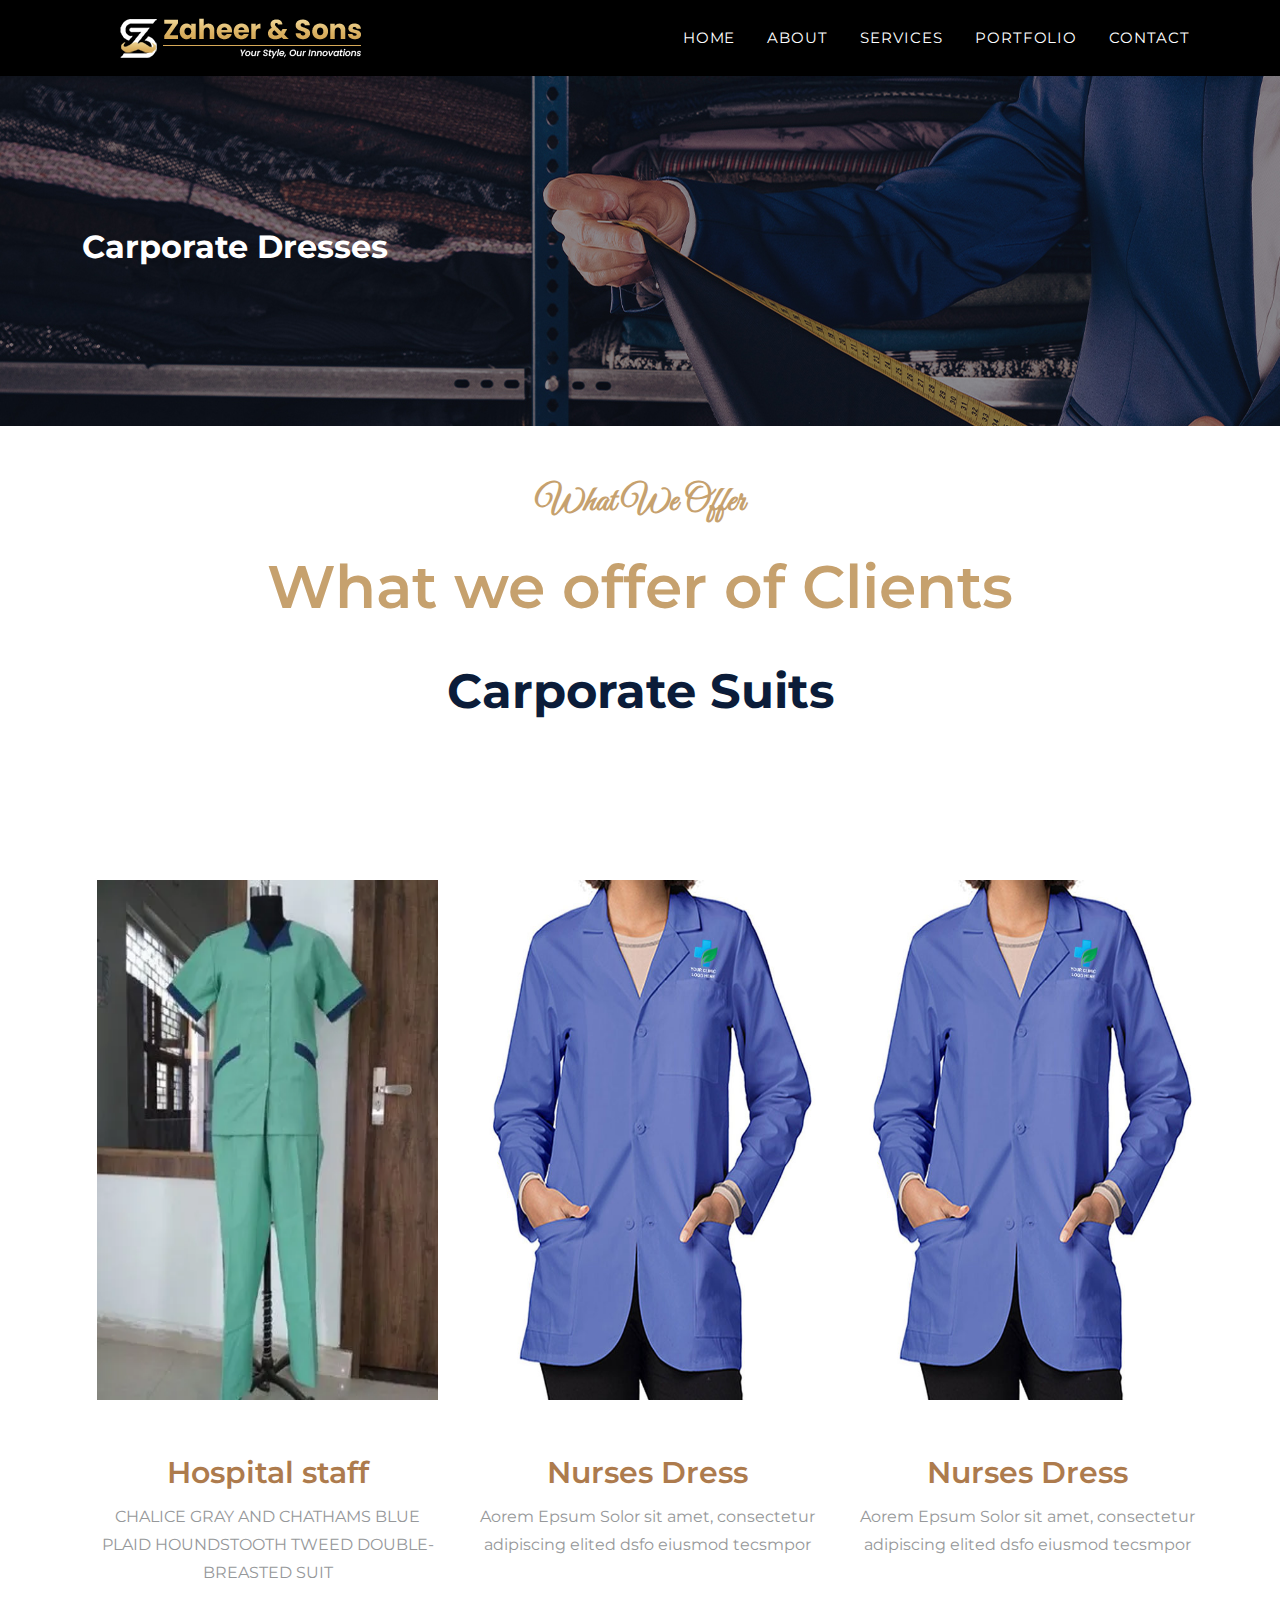
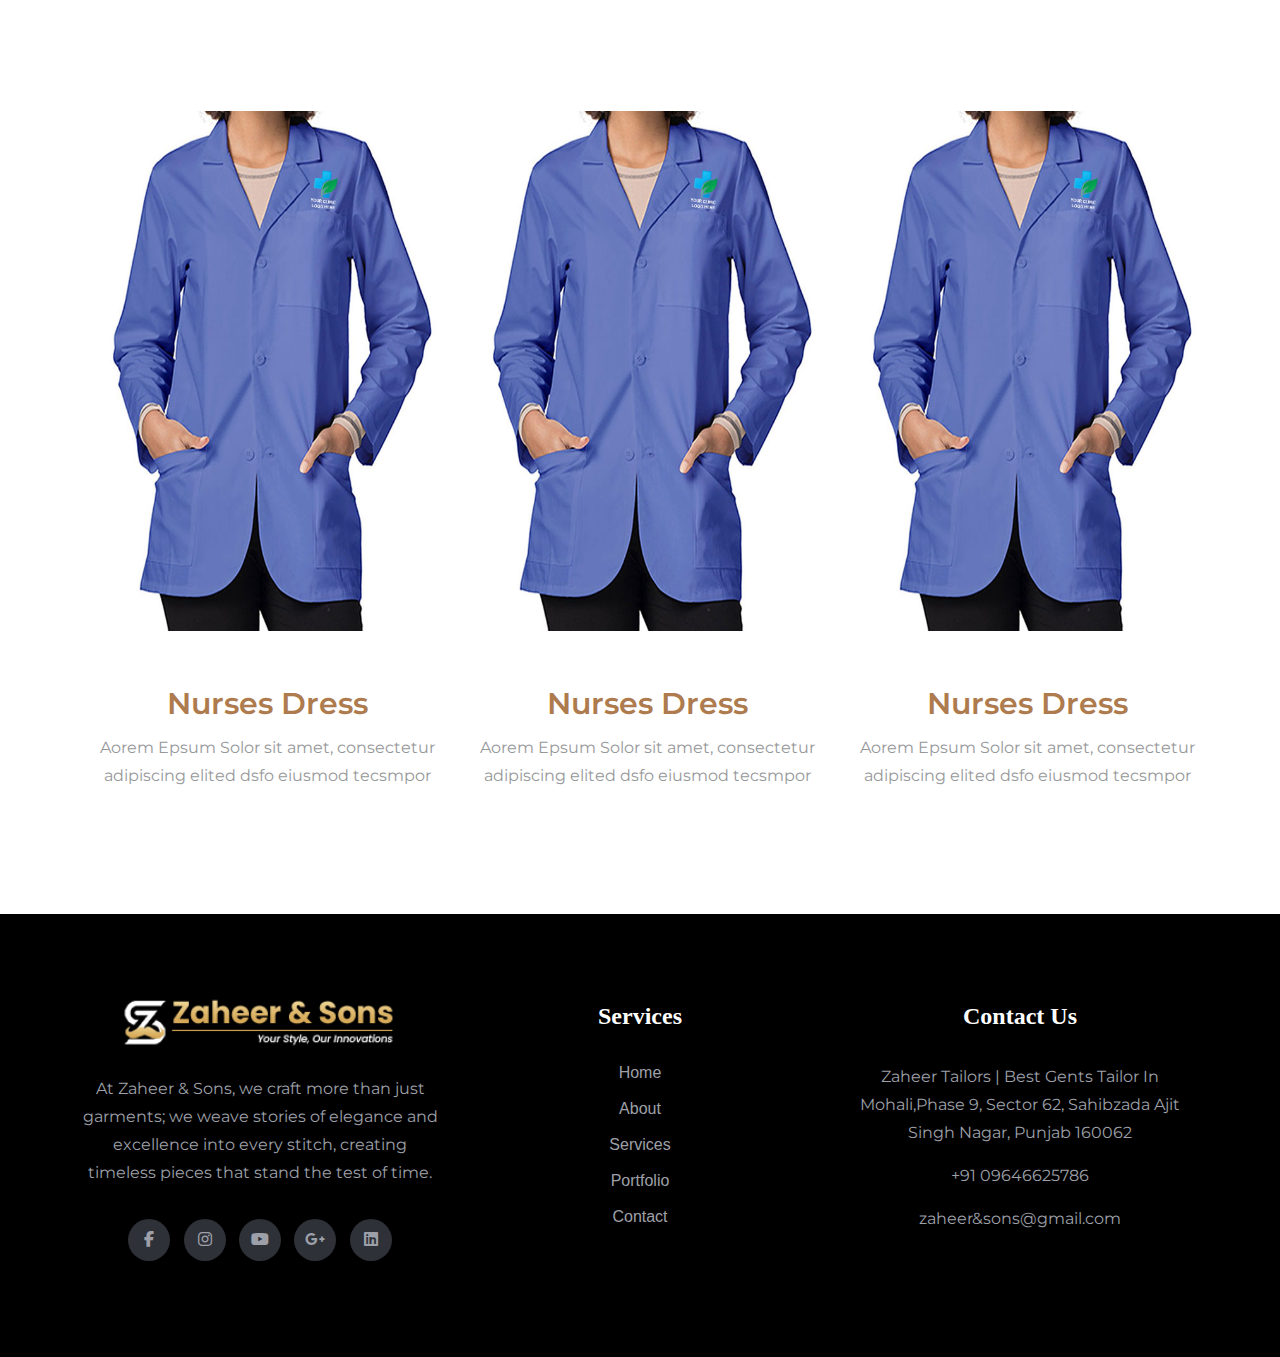
<file: html/Carporate.html>
<!DOCTYPE html>
<html lang="en">

<head>
    <meta charset="UTF-8">
    <meta name="viewport" content="width=device-width, initial-scale=1.0">
    <title>Services</title>
    <link rel="stylesheet" href="../css/services.css">
    <link rel="stylesheet" href="../css/styles.css">
</head>
<script src="../js/scripts.js"></script>
<link rel="stylesheet" href="https://unpkg.com/swiper/swiper-bundle.min.css">
<script src="https://unpkg.com/swiper/swiper-bundle.min.js"></script>
<link rel="stylesheet" href="https://cdnjs.cloudflare.com/ajax/libs/font-awesome/6.5.1/css/all.min.css">
<script src="https://cdn.jsdelivr.net/npm/bootstrap@5.3.0-alpha1/dist/js/bootstrap.bundle.min.js"></script>
<script>
    // Initialize Bootstrap Navbar Collapse
    var myNavbar = document.getElementById('mainNav');
    var navbar = new bootstrap.Collapse(myNavbar);
</script>

<body class="body-bg">
    <!-- Navigation-->
    <nav class="navbar navbar-expand-lg navbar-dark fixed-top" id="mainNav">
        <div class="container">
            <a class="navbar-brand" href="../index.html"><img src="../assets/img/logos/newlogo.png" 
                    alt="..." /></a>
            <button class="navbar-toggler" type="button" data-bs-toggle="collapse" data-bs-target="#navbarResponsive"
                aria-controls="navbarResponsive" aria-expanded="false" aria-label="Toggle navigation">
                Menu
                <i class="fas fa-bars ms-1"></i>
            </button>
            <div class="collapse navbar-collapse" id="navbarResponsive">
                <ul class="navbar-nav text-uppercase ms-auto py-4 py-lg-0">
                    <li class="nav-item"><a class="nav-link" href="../index.html">home</a></li>
                    <!-- <li class="nav-item"><a class="nav-link" href="./index.html">Home</a></li> -->
                    <li class="nav-item"><a class="nav-link" href="../html/about.html">About</a></li>
                    <li class="nav-item"><a class="nav-link" href="../html/service.html">Services</a></li>
                    <li class="nav-item"><a class="nav-link" href="../html/portfolio.html">Portfolio</a></li>
                    <!-- <li class="nav-item"><a class="nav-link" href="#about">About</a></li> -->
                    <li class="nav-item"><a class="nav-link" href="../html/contact.html">Contact</a></li>
                </ul>
            </div>
        </div>
    </nav>



    <div class="slider-area ">
        <!-- Mobile Menu -->
        <div class="single-slider slider-height2 d-flex align-items-center"
            data-background="../assets/img/service-section/bg.jpeg">
            <div class="container">
                <div class="row">
                    <div class="col-xl-12">
                        <div class="hero-cap">
                            <h2 style="color: #fff;">Carporate Dresses</h2>
                        </div>
                    </div>
                </div>
            </div>
        </div>
    </div>
    <!-- slider Area End-->
    <!-- Clients Offers Start -->
    <div class="clients-area section-padding03">
        <div class="container">
            <!-- Section Tittle -->
            <div class="row">
                <div class="col-lg-12">
                    <div class="section-tittle text-center mb-100">
                        <span class=" wow fadeInUp" data-wow-delay=".2s">What We Offer</span>
                        <h2 class=" wow fadeInUp" data-wow-delay=".3s">What we offer of Clients</h2>
                        <h1>
                            Carporate Suits
                        </h1>
                    </div>
                </div>
            </div>
            <div class="row">
                <div class="col-lg-4 col-md-6 col-sm-6">
                    <div class="single-offers mb-50 wow fadeInUp" data-wow-delay=".2s">
                        <div class="offers-img"><a href="../html/contact.html">
                                <img src="../assets/img/service-section/carporate-suits/carporate-2.webp" alt=""></a>
                        </div>
                        <div class="offers-cap">
                            <!-- <span>1</span> -->
                            <h3><a href="../html/contact.html">Hospital staff </a></h3>
                            <p>CHALICE GRAY AND CHATHAMS BLUE PLAID HOUNDSTOOTH TWEED DOUBLE-BREASTED SUIT </p>
                            <a href="../html/contact.html"><i class="ti-arrow-top-right"></i></a>
                        </div>
                    </div>
                </div>
                <div class="col-lg-4 col-md-6 col-sm-6">
                    <div class="single-offers mb-50 wow fadeInUp" data-wow-delay=".4s">
                        <div class="offers-img"><a href="../html/contact.html">
                                <img src="../assets/img/service-section/carporate-suits/carporate-1.jpeg
                            " alt=""></a>
                        </div>
                        <div class="offers-cap">
                            <!-- <span>2</span> -->
                            <h3><a href="../html/contact.html">Nurses Dress</a></h3>
                            <p>Aorem Epsum Solor sit amet, consectetur adipiscing elited dsfo eiusmod tecsmpor </p>
                            <a href="../html/contact.html"><i class="ti-arrow-top-right"></i></a>
                        </div>
                    </div>
                </div>
                <div class="col-lg-4 col-md-6 col-sm-6">
                    <div class="single-offers mb-50 wow fadeInUp" data-wow-delay=".4s">
                        <div class="offers-img"><a href="../html/contact.html">
                                <img src="../assets/img/service-section/carporate-suits/carporate-1.jpeg
                            " alt=""></a>
                        </div>
                        <div class="offers-cap">
                            <!-- <span>2</span> -->
                            <h3><a href="../html/contact.html">Nurses Dress</a></h3>
                            <p>Aorem Epsum Solor sit amet, consectetur adipiscing elited dsfo eiusmod tecsmpor </p>
                            <a href="../html/contact.html"><i class="ti-arrow-top-right"></i></a>
                        </div>
                    </div>
                </div>
                <div class="col-lg-4 col-md-6 col-sm-6">
                    <div class="single-offers mb-50 wow fadeInUp" data-wow-delay=".4s">
                        <div class="offers-img"><a href="../html/contact.html">
                                <img src="../assets/img/service-section/carporate-suits/carporate-1.jpeg
                            " alt=""></a>
                        </div>
                        <div class="offers-cap">
                            <!-- <span>2</span> -->
                            <h3><a href="../html/contact.html">Nurses Dress</a></h3>
                            <p>Aorem Epsum Solor sit amet, consectetur adipiscing elited dsfo eiusmod tecsmpor </p>
                            <a href="../html/contact.html"><i class="ti-arrow-top-right"></i></a>
                        </div>
                    </div>
                </div>
                <div class="col-lg-4 col-md-6 col-sm-6">
                    <div class="single-offers mb-50 wow fadeInUp" data-wow-delay=".4s">
                        <div class="offers-img"><a href="../html/contact.html">
                                <img src="../assets/img/service-section/carporate-suits/carporate-1.jpeg
                            " alt=""></a>
                        </div>
                        <div class="offers-cap">
                            <!-- <span>2</span> -->
                            <h3><a href="../html/contact.html">Nurses Dress</a></h3>
                            <p>Aorem Epsum Solor sit amet, consectetur adipiscing elited dsfo eiusmod tecsmpor </p>
                            <a href="../html/contact.html"><i class="ti-arrow-top-right"></i></a>
                        </div>
                    </div>
                </div>
                <div class="col-lg-4 col-md-6 col-sm-6">
                    <div class="single-offers mb-50 wow fadeInUp" data-wow-delay=".4s">
                        <div class="offers-img"><a href="../html/contact.html">
                                <img src="../assets/img/service-section/carporate-suits/carporate-1.jpeg
                            " alt=""></a>
                        </div>
                        <div class="offers-cap">
                            <!-- <span>2</span> -->
                            <h3><a href="../html/contact.html">Nurses Dress</a></h3>
                            <p>Aorem Epsum Solor sit amet, consectetur adipiscing elited dsfo eiusmod tecsmpor </p>
                            <a href="../html/contact.html"><i class="ti-arrow-top-right"></i></a>
                        </div>
                    </div>
                </div>
            </div>
        </div>
    </div>
    <!-- Clients Offers End -->
    <!-- </main> -->

    <footer class="main-footer">
        <div class="container">
            <div class="footer-content">
                <div class="row">
                    <div class="col-lg-4 col-md-6 col-sm-12 footer-column">
                        <div class="logo-widget footer-widget">
                            <figure class="logo-box"><a href="../index.html"><img src="../assets/img/logos/newlogo.png"
                                        alt=""></a></figure>
                            <div class="text">
                                <p>At Zaheer & Sons, we craft more than just garments; we weave stories of elegance and
                                    excellence into every stitch, creating timeless pieces that stand the test of time.
                                </p>
                            </div>
                            <ul class="footer-social">
                                <li><a href="#"><i class="fab fa-facebook-f"></i></a></li>
                                <li><a href="#"><i class="fab fa-instagram"></i></a></li>
                                <li><a href="#"><i class="fa-brands fa-youtube"></i></a></li>
                                <li><a href="#"><i class="fab fa-google-plus-g"></i></a></li>
                                <li><a href="#"><i class="fab fa-linkedin"></i></a></li>
                            </ul>
                        </div>
                    </div>
                    <div class="col-lg-4 col-md-6 col-sm-12 offset-lg-2 footer-column">
                        <div class="service-widget footer-widget">
                            <div class="footer-title">Services</div>
                            <ul class="list">
                                <li><a href="../index.html">Home</a></li>
                                <li><a href="../html/about.html">About</a></li>
                                <li><a href="../html/service.html">Services</a></li>
                                <li><a href="../html/portfolio.html">Portfolio</a></li>
                                <li><a href="../html/contact.html">Contact</a></li>
                            </ul>
                        </div>
                    </div>
                    <div class="col-lg-4 col-md-6 col-sm-12 footer-widget">
                        <div class="contact-widget footer-widget">
                            <div class="footer-title">Contact Us</div>
                            <div class="text">
                                <p>Zaheer Tailors | Best Gents Tailor In Mohali,Phase 9, Sector 62, Sahibzada Ajit Singh
                                    Nagar, Punjab 160062</p>
                                <p>+91 09646625786</p>
                                <p>zaheer&sons@gmail.com</p>
                            </div>
                        </div>
                    </div>
                </div>
            </div>
        </div>
    </footer>

</body>

</html>
</file>
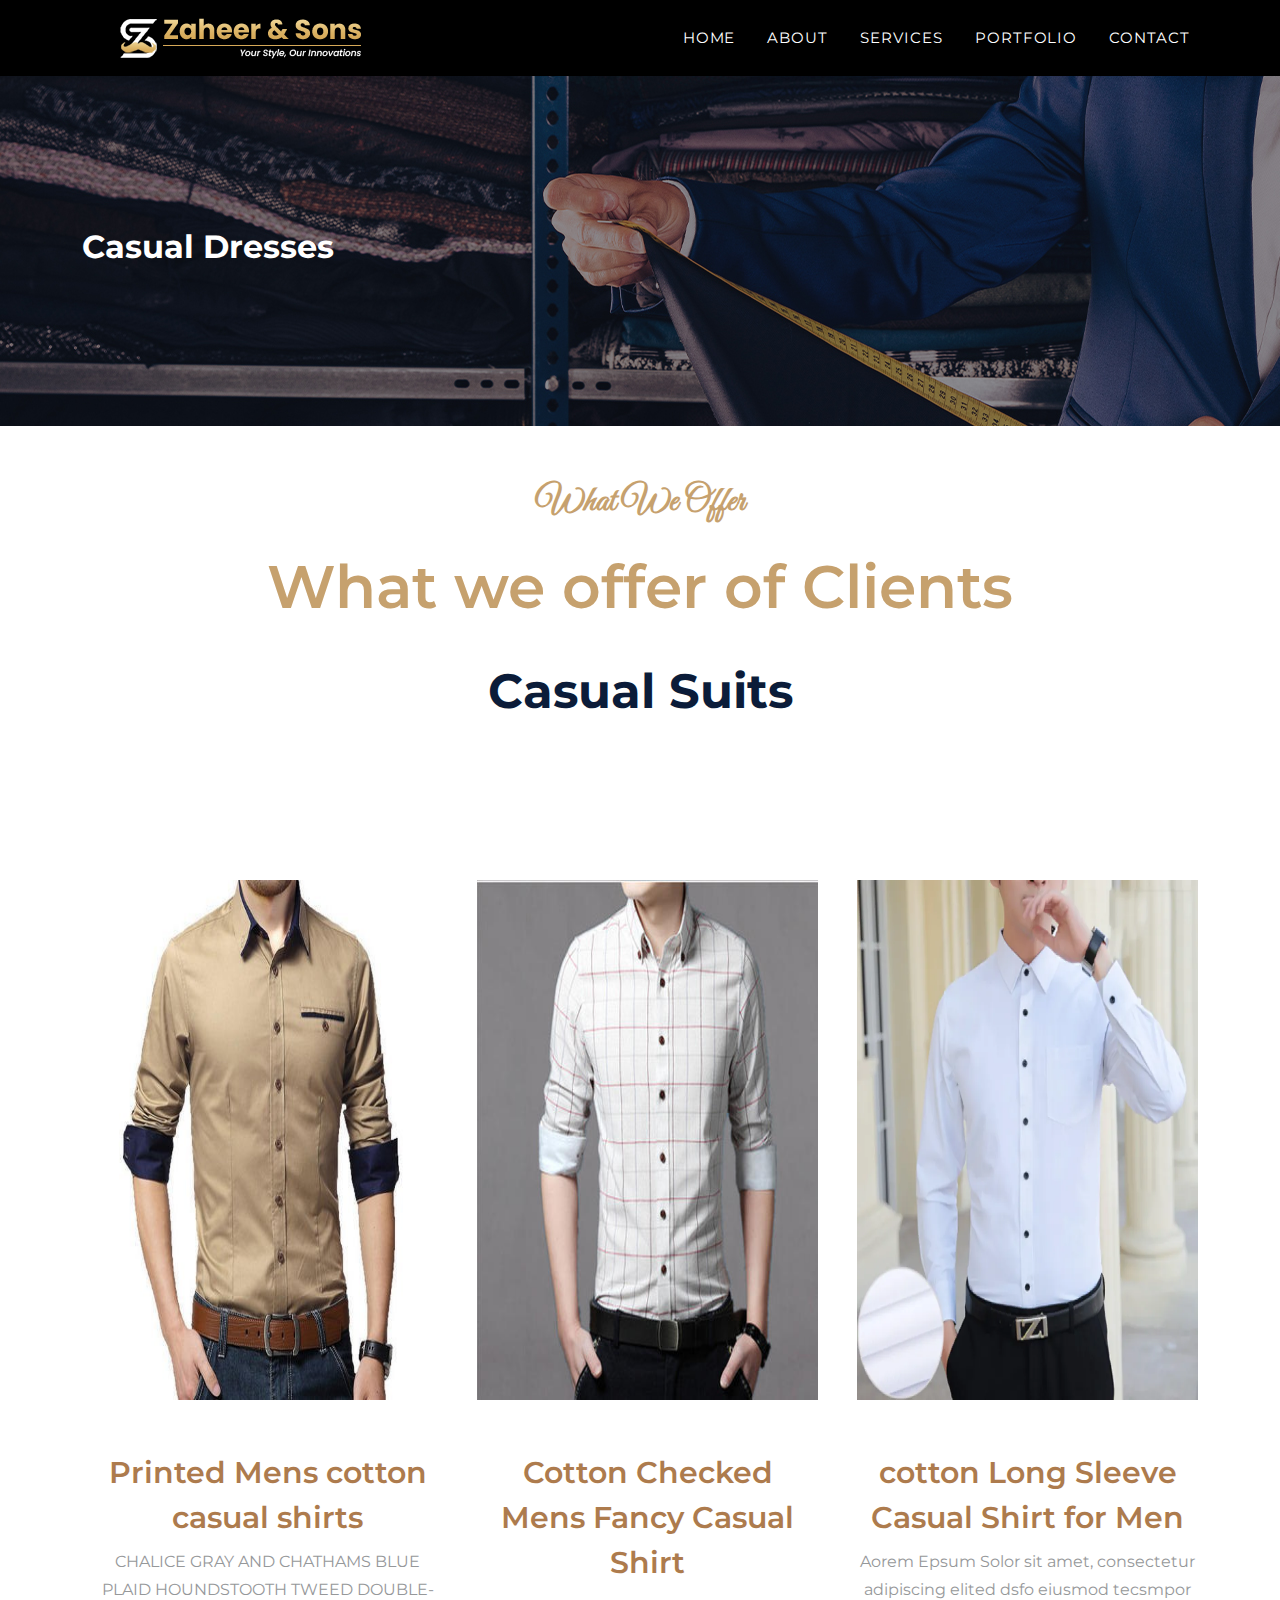
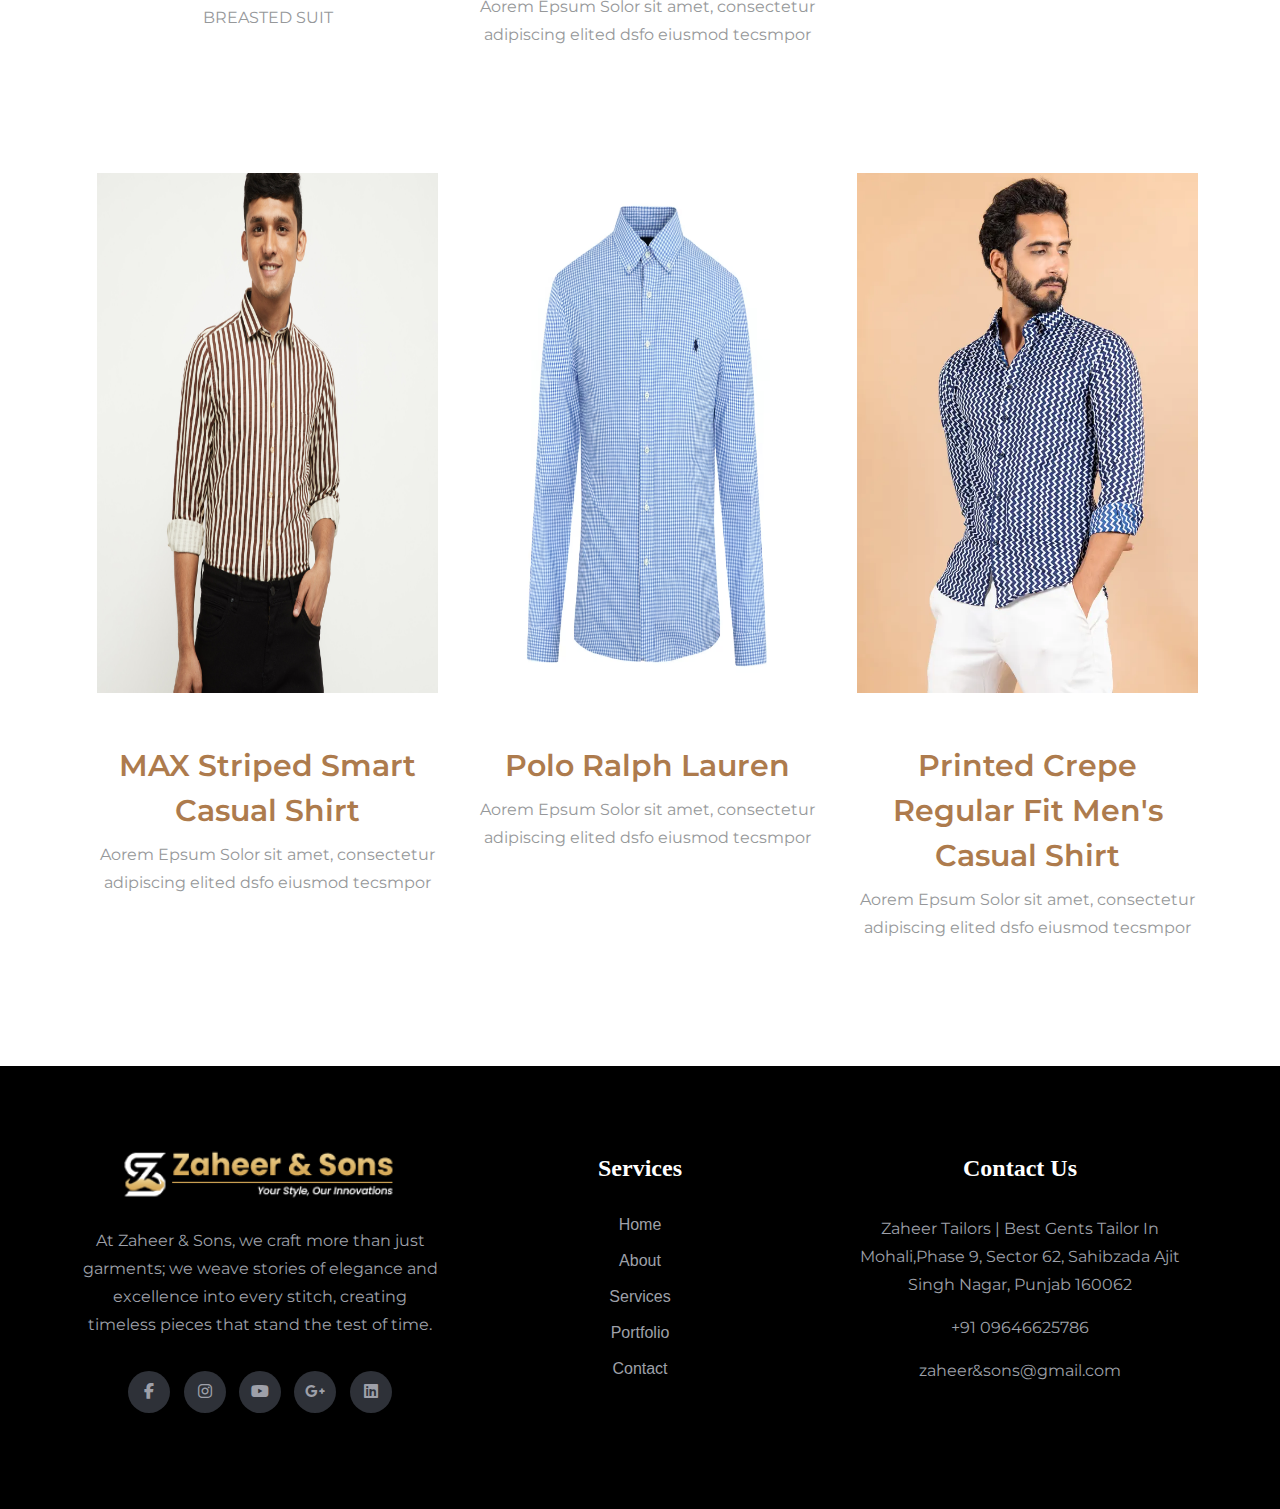
<file: html/Casual.html>
<!DOCTYPE html>
<html lang="en">

<head>
    <meta charset="UTF-8">
    <meta name="viewport" content="width=device-width, initial-scale=1.0">
    <title>Services</title>
    <link rel="stylesheet" href="../css/services.css">
    <link rel="stylesheet" href="../css/styles.css">
</head>
<script src="../js/scripts.js"></script>
<link rel="stylesheet" href="https://unpkg.com/swiper/swiper-bundle.min.css">
<script src="https://unpkg.com/swiper/swiper-bundle.min.js"></script>
<link rel="stylesheet" href="https://cdnjs.cloudflare.com/ajax/libs/font-awesome/6.5.1/css/all.min.css">
<script src="https://cdn.jsdelivr.net/npm/bootstrap@5.3.0-alpha1/dist/js/bootstrap.bundle.min.js"></script>
<script>
    // Initialize Bootstrap Navbar Collapse
    var myNavbar = document.getElementById('mainNav');
    var navbar = new bootstrap.Collapse(myNavbar);
</script>

<body class="body-bg">
    <!-- Navigation-->
    <nav class="navbar navbar-expand-lg navbar-dark fixed-top" id="mainNav">
        <div class="container">
            <a class="navbar-brand" href="../index.html"><img src="../assets/img/logos/newlogo.png" style="width: auto;"
                    alt="..." /></a>
            <button class="navbar-toggler" type="button" data-bs-toggle="collapse" data-bs-target="#navbarResponsive"
                aria-controls="navbarResponsive" aria-expanded="false" aria-label="Toggle navigation">
                Menu
                <i class="fas fa-bars ms-1"></i>
            </button>
            <div class="collapse navbar-collapse" id="navbarResponsive">
                <ul class="navbar-nav text-uppercase ms-auto py-4 py-lg-0">
                    <li class="nav-item"><a class="nav-link" href="../index.html">home</a></li>
                    <!-- <li class="nav-item"><a class="nav-link" href="./index.html">Home</a></li> -->
                    <li class="nav-item"><a class="nav-link" href="../html/about.html">About</a></li>
                    <li class="nav-item"><a class="nav-link" href="../html/service.html">Services</a></li>
                    <li class="nav-item"><a class="nav-link" href="../html/portfolio.html">Portfolio</a></li>
                    <!-- <li class="nav-item"><a class="nav-link" href="#about">About</a></li> -->
                    <li class="nav-item"><a class="nav-link" href="../html/Casual.html">Contact</a></li>
                </ul>
            </div>
        </div>
    </nav>



    <div class="slider-area ">
        <!-- Mobile Menu -->
        <div class="single-slider slider-height2 d-flex align-items-center"
            data-background="../assets/img/service-section/bg.jpeg">
            <div class="container">
                <div class="row">
                    <div class="col-xl-12">
                        <div class="hero-cap">
                            <h2 style="color: #fff;">Casual Dresses</h2>
                        </div>
                    </div>
                </div>
            </div>
        </div>
    </div>
    <!-- slider Area End-->
    <!-- Clients Offers Start -->
    <div class="clients-area section-padding03">
        <div class="container">
            <!-- Section Tittle -->
            <div class="row">
                <div class="col-lg-12">
                    <div class="section-tittle text-center mb-100">
                        <span class=" wow fadeInUp" data-wow-delay=".2s">What We Offer</span>
                        <h2 class=" wow fadeInUp" data-wow-delay=".3s">What we offer of Clients</h2>
                        <h1>
                            Casual Suits
                        </h1>
                    </div>
                </div>
            </div>
            <div class="row">
                <div class="col-lg-4 col-md-6 col-sm-6">
                    <div class="single-offers mb-50 wow fadeInUp" data-wow-delay=".2s">
                        <div class="offers-img"><a href="../html/contact.html">
                                <img src="../assets/img/service-section/causal-dress/causall-1.jpeg" alt=""></a>
                        </div>
                        <div class="offers-cap">
                            <!-- <span>1</span> -->
                            <h3><a href="../html/contact.html">Printed Mens cotton casual shirts</a></h3>
                            <p>CHALICE GRAY AND CHATHAMS BLUE PLAID HOUNDSTOOTH TWEED DOUBLE-BREASTED SUIT </p>
                            <a href="../html/contact.html"><i class="ti-arrow-top-right"></i></a>
                        </div>
                    </div>
                </div>
                <div class="col-lg-4 col-md-6 col-sm-6">
                    <div class="single-offers mb-50 wow fadeInUp" data-wow-delay=".4s">
                        <div class="offers-img"><a href="../html/contact.html">
                                <img src="../assets/img/service-section/causal-dress/Cotton Checked Mens Fancy Casual Shirt -2.jpeg"
                                    alt=""></a>
                        </div>
                        <div class="offers-cap">
                            <!-- <span>2</span> -->
                            <h3><a href="../html/contact.html">Cotton Checked Mens Fancy Casual Shirt
                                </a></h3>
                            <p>Aorem Epsum Solor sit amet, consectetur adipiscing elited dsfo eiusmod tecsmpor </p>
                            <a href="../html/contact.html"><i class="ti-arrow-top-right"></i></a>
                        </div>
                    </div>
                </div>
                <div class="col-lg-4 col-md-6 col-sm-6">
                    <div class="single-offers mb-50 wow fadeInUp" data-wow-delay=".6s">
                        <div class="offers-img"><a href="../html/contact.html">
                                <img src="../assets/img/service-section/causal-dress/cotton Long Sleeve Casual Shirt for Men.webp"
                                    alt=""></a>
                        </div>
                        <div class="offers-cap">
                            <!-- <span>3</span> -->
                            <h3><a href="../html/contact.html">cotton Long Sleeve Casual Shirt for Men</a></h3>
                            <p>Aorem Epsum Solor sit amet, consectetur adipiscing elited dsfo eiusmod tecsmpor </p>
                            <a href="../html/contact.html"><i class="ti-arrow-top-right"></i></a>
                        </div>
                    </div>
                </div>
                <div class="col-lg-4 col-md-6 col-sm-6">
                    <div class="single-offers mb-50 wow fadeInUp" data-wow-delay=".2s">
                        <div class="offers-img"><a href="../html/contact.html">
                                <img src="../assets/img/service-section/causal-dress/causal-4.jpeg" alt=""></a>
                        </div>
                        <div class="offers-cap">
                            <!-- <span>4</span> -->
                            <h3><a href="../html/contact.html">MAX Striped Smart Casual Shirt
                                </a></h3>
                            <p>Aorem Epsum Solor sit amet, consectetur adipiscing elited dsfo eiusmod tecsmpor </p>
                            <a href="../html/contact.html"><i class="ti-arrow-top-right"></i></a>
                        </div>
                    </div>
                </div>
                <div class="col-lg-4 col-md-6 col-sm-6">
                    <div class="single-offers mb-50 wow fadeInUp" data-wow-delay=".4s">
                        <div class="offers-img"><a href="../html/contact.html">
                                <img src="../assets/img/service-section/causal-dress/causal-5.avif" alt=""></a>
                        </div>
                        <div class="offers-cap">
                            <!-- <span>5</span> -->
                            <h3><a href="../html/contact.html"> Polo Ralph Lauren
                                </a></h3>
                            <p>Aorem Epsum Solor sit amet, consectetur adipiscing elited dsfo eiusmod tecsmpor </p>
                            <a href="../html/contact.html"><i class="ti-arrow-top-right"></i></a>
                        </div>
                    </div>
                </div>
                <div class="col-lg-4 col-md-6 col-sm-6">
                    <div class="single-offers mb-50 wow fadeInUp" data-wow-delay=".6s">
                        <div class="offers-img"><a href="../html/contact.html">
                                <img src="../assets/img/service-section/causal-dress/causal-6.jpg_2000wx3000h"
                                    alt=""></a>
                        </div>
                        <div class="offers-cap">
                            <!-- <span>6</span> -->
                            <h3><a href="../html/contact.html">Printed Crepe Regular Fit Men's Casual Shirt
                                </a></h3>
                            <p>Aorem Epsum Solor sit amet, consectetur adipiscing elited dsfo eiusmod tecsmpor </p>
                            <a href="../html/contact.html"><i class="ti-arrow-top-right"></i></a>
                        </div>
                    </div>
                </div>
            </div>
        </div>
    </div>
    <!-- Clients Offers End -->
    <!-- </main> -->

    <footer class="main-footer">
        <div class="container">
            <div class="footer-content">
                <div class="row">
                    <div class="col-lg-4 col-md-6 col-sm-12 footer-column">
                        <div class="logo-widget footer-widget">
                            <figure class="logo-box"><a href="../index.html"><img src="../assets/img/logos/newlogo.png"
                                        alt=""></a></figure>
                            <div class="text">
                                <p>At Zaheer & Sons, we craft more than just garments; we weave stories of elegance and
                                    excellence into every stitch, creating timeless pieces that stand the test of time.
                                </p>
                            </div>
                            <ul class="footer-social">
                                <li><a href="#"><i class="fab fa-facebook-f"></i></a></li>
                                <li><a href="#"><i class="fab fa-instagram"></i></a></li>
                                <li><a href="#"><i class="fa-brands fa-youtube"></i></a></li>
                                <li><a href="#"><i class="fab fa-google-plus-g"></i></a></li>
                                <li><a href="#"><i class="fab fa-linkedin"></i></a></li>
                            </ul>
                        </div>
                    </div>
                    <div class="col-lg-4 col-md-6 col-sm-12 offset-lg-2 footer-column">
                        <div class="service-widget footer-widget">
                            <div class="footer-title">Services</div>
                            <ul class="list">
                                <li><a href="../index.html">Home</a></li>
                                <li><a href="../html/about.html">About</a></li>
                                <li><a href="../html/service.html">Services</a></li>
                                <li><a href="../html/portfolio.html">Portfolio</a></li>
                                <li><a href="../html/contact.html">Contact</a></li>
                            </ul>
                        </div>
                    </div>
                    <div class="col-lg-4 col-md-6 col-sm-12 footer-widget">
                        <div class="contact-widget footer-widget">
                            <div class="footer-title">Contact Us</div>
                            <div class="text">
                                <p>Zaheer Tailors | Best Gents Tailor In Mohali,Phase 9, Sector 62, Sahibzada Ajit Singh
                                    Nagar, Punjab 160062</p>
                                <p>+91 09646625786</p>
                                <p>zaheer&sons@gmail.com</p>
                            </div>
                        </div>
                    </div>
                </div>
            </div>
        </div>
    </footer>
</body>

</html>
</file>
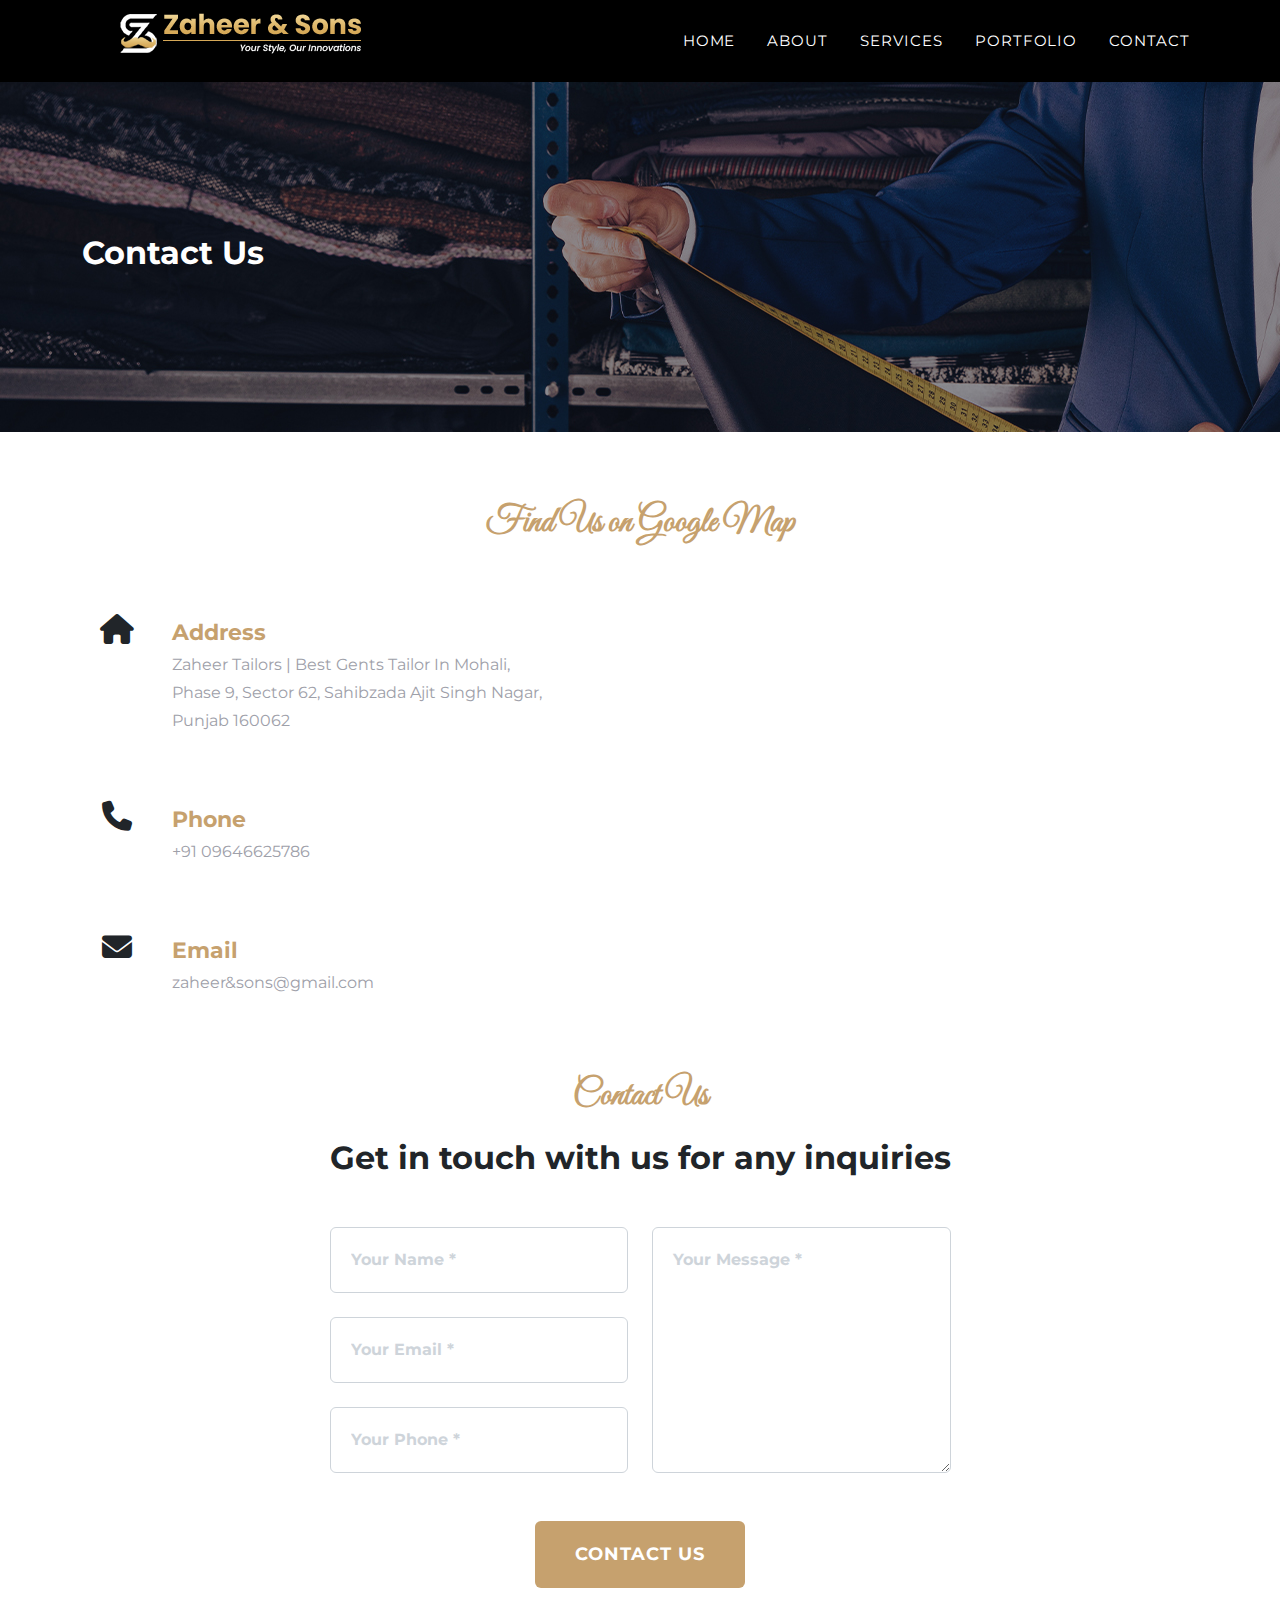
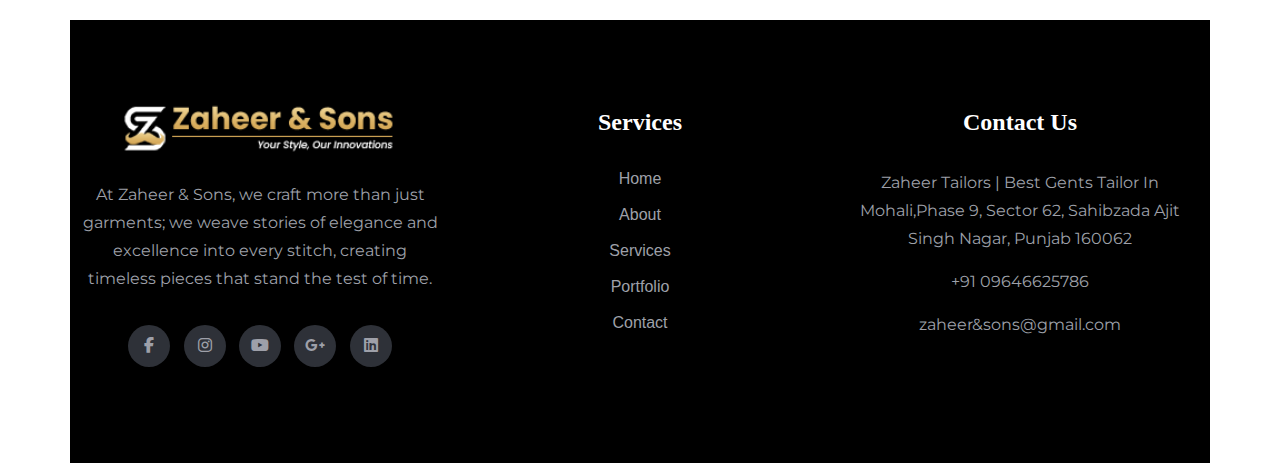
<file: html/contact.html>
<!DOCTYPE html>
<html lang="en">

<head>
    <meta charset="UTF-8">
    <meta name="viewport" content="width=device-width, initial-scale=1.0">
    <title>contact</title>
    <link rel="stylesheet" href="../css/services.css">
    <link rel="stylesheet" href="../css/styles.css">
    <link rel="stylesheet" href="../css/contact.css">
</head>
<script src="../js/scripts.js"></script>
<link rel="stylesheet" href="https://unpkg.com/swiper/swiper-bundle.min.css">
<script src="https://unpkg.com/swiper/swiper-bundle.min.js"></script>
<link rel="stylesheet" href="https://cdnjs.cloudflare.com/ajax/libs/font-awesome/6.5.1/css/all.min.css">
<script src="https://cdn.jsdelivr.net/npm/bootstrap@5.3.0-alpha1/dist/js/bootstrap.bundle.min.js"></script>
<script>
    // Initialize Bootstrap Navbar Collapse
    var myNavbar = document.getElementById('mainNav');
    var navbar = new bootstrap.Collapse(myNavbar);
</script>

<body class="body-bg">
    <!-- Navigation-->
    <nav class="navbar navbar-expand-lg navbar-dark fixed-top" id="mainNav">
        <div class="container">
            <figure class="logo-box"><a href="../index.html"><img src="../assets/img/logos/newlogo.png"
                        style="height: auto !important;" alt=""></a>
            </figure>
            <button class="navbar-toggler" type="button" data-bs-toggle="collapse" data-bs-target="#navbarResponsive"
                aria-controls="navbarResponsive" aria-expanded="false" aria-label="Toggle navigation">
                Menu
                <i class="fas fa-bars ms-1"></i>
            </button>
            <div class="collapse navbar-collapse" id="navbarResponsive">
                <ul class="navbar-nav text-uppercase ms-auto py-4 py-lg-0">
                    <li class="nav-item"><a class="nav-link" href="../index.html">home</a></li>
                    <!-- <li class="nav-item"><a class="nav-link" href="./index.html">Home</a></li> -->
                    <li class="nav-item"><a class="nav-link" href="../html/about.html">About</a></li>
                    <li class="nav-item"><a class="nav-link" href="../html/service.html">Services</a></li>
                    <li class="nav-item"><a class="nav-link" href="../html/portfolio.html">Portfolio</a></li>
                    <!-- <li class="nav-item"><a class="nav-link" href="#about">About</a></li> -->
                    <li class="nav-item"><a class="nav-link" href="../html/contact.html">Contact</a></li>
                </ul>
            </div>
        </div>
    </nav>





    <div class="slider-area ">
        <!-- Mobile Menu -->
        <div class="single-slider slider-height2 d-flex align-items-center"
            data-background="../assets/img/service-section/bg.jpeg">
            <div class="container">
                <div class="row">
                    <div class="col-xl-12">
                        <div class="hero-cap">
                            <h2 style="color: #fff;">Contact Us </h2>
                        </div>
                    </div>
                </div>
            </div>
        </div>
    </div>
    <!-- slider Area End-->
    <!-- map page Start -->

    <section class="map-add-section">
        <div class="container">
            <div class="section-tittle text-center mb-50">

                <h2><span class=" wow fadeInUp" data-wow-delay=".2s">Find Us on Google Map</span></h2>
                <!-- <h2 class=" wow fadeInUp" data-wow-delay=".3s">Get in touch with us for any inquiries</h2> -->
            </div>


            <div class="row">
                <div class="col">
                    <div class="contact-info">
                        <div class="contact-info-item">
                            <div class="contact-info-icon">
                                <i class="fas fa-home"></i>
                            </div>

                            <div class="contact-info-content">
                                <h4>Address</h4>

                                <p><a href="#" style="color:#9ea0a9 ;"> Zaheer Tailors | Best Gents Tailor In
                                        Mohali,<br /> Phase 9, Sector 62, Sahibzada
                                        Ajit
                                        Singh Nagar,<br /> Punjab 160062</a></p>
                            </div>
                        </div>

                        <div class="contact-info-item">
                            <div class="contact-info-icon">
                                <i class="fas fa-phone"></i>
                            </div>

                            <div class="contact-info-content">
                                <h4>Phone</h4>
                                <p><a href="#" style="color:#9ea0a9 ;">+91 09646625786</a></p>
                            </div>
                        </div>

                        <div class="contact-info-item">
                            <div class="contact-info-icon">
                                <i class="fas fa-envelope"></i>
                            </div>

                            <div class="contact-info-content">
                                <h4>Email</h4>
                                <p><a href="#" style="color:#9ea0a9 ;">
                                        zaheer&sons@gmail.com
                                    </a></p>
                            </div>
                        </div>
                    </div>
                </div>
                <div class="col">
                    <div class="google-map">
                        <iframe
                            src="https://www.google.com/maps/embed?pb=!1m18!1m12!1m3!1d3430.889876140376!2d76.73059797551186!3d30.693374387533822!2m3!1f0!2f0!3f0!3m2!1i1024!2i768!4f13.1!3m3!1m2!1s0x390fee9fe1627d7f%3A0xca02f73d3d37038d!2sZaheer%20Tailors%20%7C%20Best%20Gents%20Tailor%20In%20Mohali!5e0!3m2!1sen!2sin!4v1712728029582!5m2!1sen!2sin"
                            width="300" height="300" style="border:0;" allowfullscreen="" loading="lazy"
                            referrerpolicy="no-referrer-when-downgrade"></iframe>
                    </div>
                </div>

            </div>
        </div>


        <!-- <section class="map-add-section">
            <div class="container">
                <div class="section-tittle text-center mb-50">

                    <h2><span class=" wow fadeInUp" data-wow-delay=".2s">Find Us on Google Map</span></h2>
                    <h2 class=" wow fadeInUp" data-wow-delay=".3s">Get in touch with us for any inquiries</h2>
                </div>

                <div class="google-map">
                    <iframe
                        src="https://www.google.com/maps/embed?pb=!1m18!1m12!1m3!1d3430.889876140376!2d76.73059797551186!3d30.693374387533822!2m3!1f0!2f0!3f0!3m2!1i1024!2i768!4f13.1!3m3!1m2!1s0x390fee9fe1627d7f%3A0xca02f73d3d37038d!2sZaheer%20Tailors%20%7C%20Best%20Gents%20Tailor%20In%20Mohali!5e0!3m2!1sen!2sin!4v1712728029582!5m2!1sen!2sin"
                        width="600" height="450" style="border:0;" allowfullscreen="" loading="lazy"
                        referrerpolicy="no-referrer-when-downgrade"></iframe>
                </div>
            </div>
        </section> -->
        <!-- Contact-->
        <section class="page-section" id="contact">
            <div class="container">
                <div class="section-tittle text-center mb-50">

                    <h2><span class=" wow fadeInUp" data-wow-delay=".2s">Contact Us</span></h2>
                    <h2 class=" wow fadeInUp" data-wow-delay=".3s">Get in touch with us for any inquiries</h2>
                </div>

                <form id="contactForm" data-sb-form-api-token="API_TOKEN">
                    <div class="row align-items-stretch mb-5">
                        <div class="col-md-6">
                            <div class="form-group">
                                <!-- Name input-->
                                <input class="form-control" id="name" type="text" placeholder="Your Name *"
                                    data-sb-validations="required" />
                                <div class="invalid-feedback" data-sb-feedback="name:required">A name is required.</div>
                            </div>
                            <div class="form-group">
                                <!-- Email address input-->
                                <input class="form-control" id="email" type="email" placeholder="Your Email *"
                                    data-sb-validations="required,email" />
                                <div class="invalid-feedback" data-sb-feedback="email:required">An email is required.
                                </div>
                                <div class="invalid-feedback" data-sb-feedback="email:email">Email is not valid.</div>
                            </div>
                            <div class="form-group mb-md-0">
                                <!-- Phone number input-->
                                <input class="form-control" id="phone" type="tel" placeholder="Your Phone *"
                                    data-sb-validations="required" />
                                <div class="invalid-feedback" data-sb-feedback="phone:required">A phone number is
                                    required.
                                </div>
                            </div>
                        </div>
                        <div class="col-md-6">
                            <div class="form-group form-group-textarea mb-md-0">
                                <!-- Message input-->
                                <textarea class="form-control" id="message" placeholder="Your Message *"
                                    data-sb-validations="required"></textarea>
                                <div class="invalid-feedback" data-sb-feedback="message:required">A message is required.
                                </div>
                            </div>
                        </div>
                    </div>
                    <!-- Submit success message-->
                    <!---->
                    <!-- This is what your users will see when the form-->
                    <!-- has successfully submitted-->
                    <div class="d-none" id="submitSuccessMessage">
                        <div class="text-center text-white mb-3">
                            <div class="fw-bolder">Form submission successful!</div>
                            To activate this form, sign up at
                            <br />
                            <a
                                href="https://startbootstrap.com/solution/contact-forms">https://startbootstrap.com/solution/contact-forms</a>
                        </div>
                    </div>
                    <!-- Submit error message-->
                    <!---->
                    <!-- This is what your users will see when there is-->
                    <!-- an error submitting the form-->
                    <div class="d-none" id="submitErrorMessage">
                        <div class="text-center text-danger mb-3">Error sending message!</div>
                    </div>
                    <!-- Submit Button-->
                    <div class="text-center"><a class="btn btn-primary btn-xl text-uppercase"
                            href="../html/contact.html">Contact
                            Us</a></div>
                </form>
            </div>
        </section>
        <!-- Contact page End -->
        <!-- </main> -->

        <footer class="main-footer">
            <div class="container">
                <div class="footer-content">
                    <div class="row">
                        <div class="col-lg-4 col-md-6 col-sm-12 footer-column">
                            <div class="logo-widget footer-widget">
                                <figure class="logo-box"><a href="../index.html"><img
                                            src="../assets/img/logos/newlogo.png" alt=""></a>
                                </figure>
                                <div class="text">
                                    <p>At Zaheer & Sons, we craft more than just garments; we weave stories of elegance
                                        and
                                        excellence into every stitch, creating timeless pieces that stand the test of
                                        time.
                                    </p>
                                </div>
                                <ul class="footer-social">
                                    <li><a href="#"><i class="fab fa-facebook-f"></i></a></li>
                                    <li><a href="#"><i class="fab fa-instagram"></i></a></li>
                                    <li><a href="#"><i class="fa-brands fa-youtube"></i></a></li>
                                    <li><a href="#"><i class="fab fa-google-plus-g"></i></a></li>
                                    <li><a href="#"><i class="fab fa-linkedin"></i></a></li>
                                </ul>
                            </div>
                        </div>
                        <div class="col-lg-4 col-md-6 col-sm-12 offset-lg-2 footer-column">
                            <div class="service-widget footer-widget">
                                <div class="footer-title">Services</div>
                                <ul class="list">
                                    <li><a href="../index.html">Home</a></li>
                                    <li><a href="../html/about.html">About</a></li>
                                    <li><a href="../html/service.html">Services</a></li>
                                    <li><a href="../html/portfolio.html">Portfolio</a></li>
                                    <li><a href="../html/contact.html">Contact</a></li>
                                </ul>
                            </div>
                        </div>
                        <div class="col-lg-4 col-md-6 col-sm-12 footer-widget">
                            <div class="contact-widget footer-widget">
                                <div class="footer-title">Contact Us</div>
                                <div class="text">
                                    <p>Zaheer Tailors | Best Gents Tailor In Mohali,Phase 9, Sector 62, Sahibzada Ajit
                                        Singh
                                        Nagar, Punjab 160062</p>
                                    <p>+91 09646625786</p>
                                    <p>zaheer&sons@gmail.com</p>
                                </div>
                            </div>
                        </div>
                    </div>
                </div>
            </div>
        </footer>
</body>

</html>
</file>
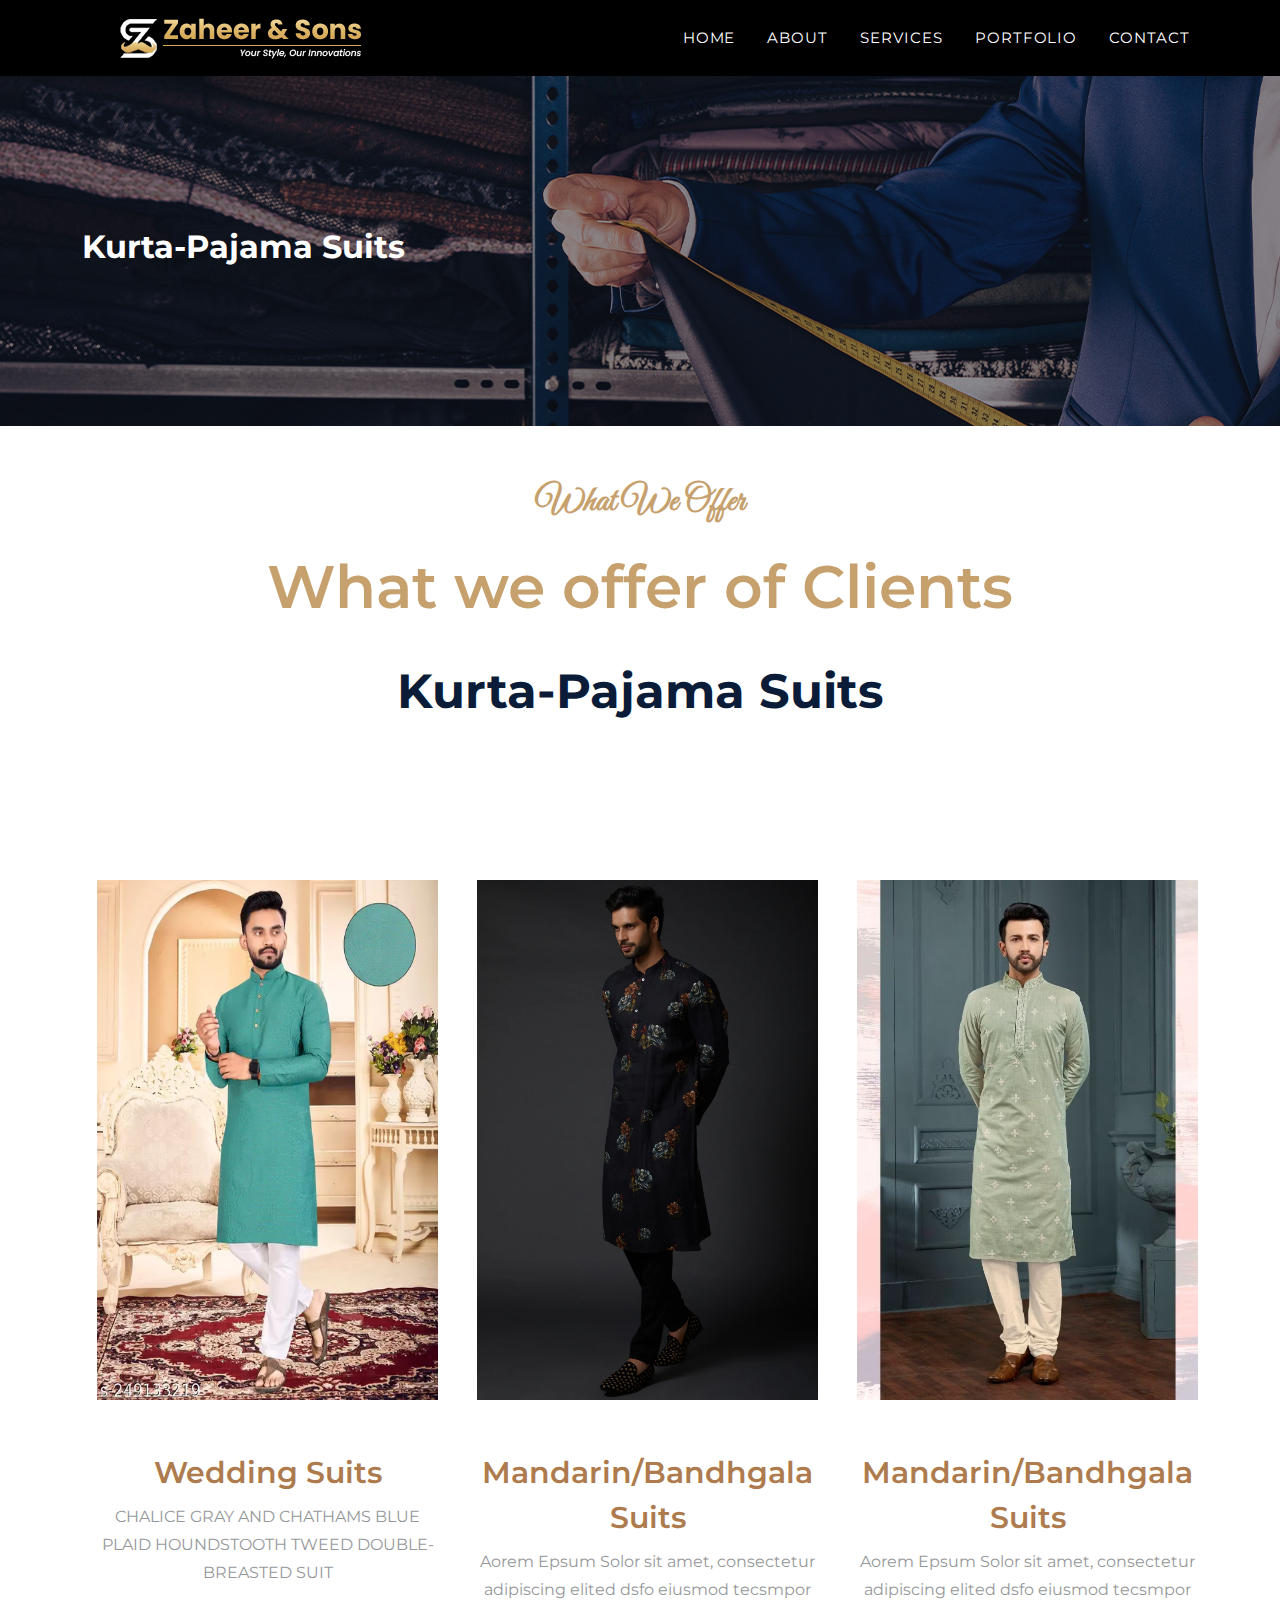
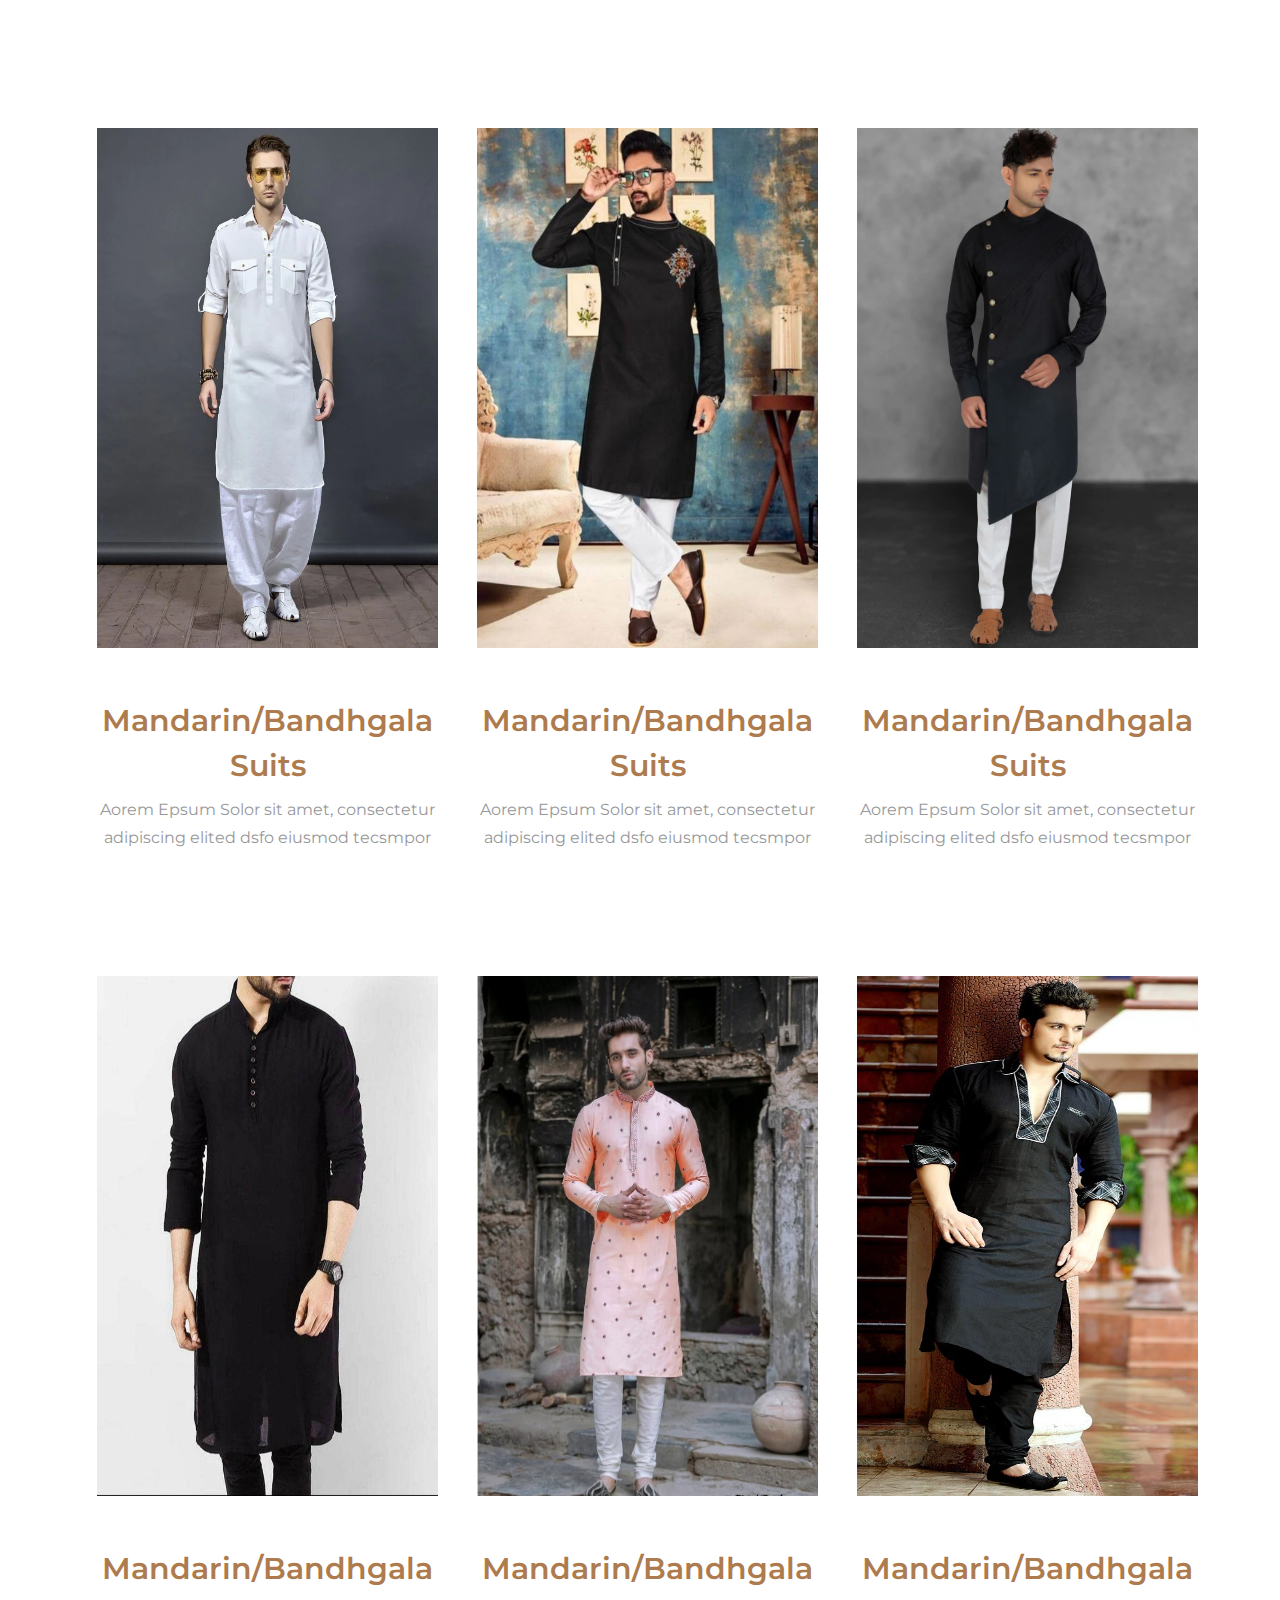
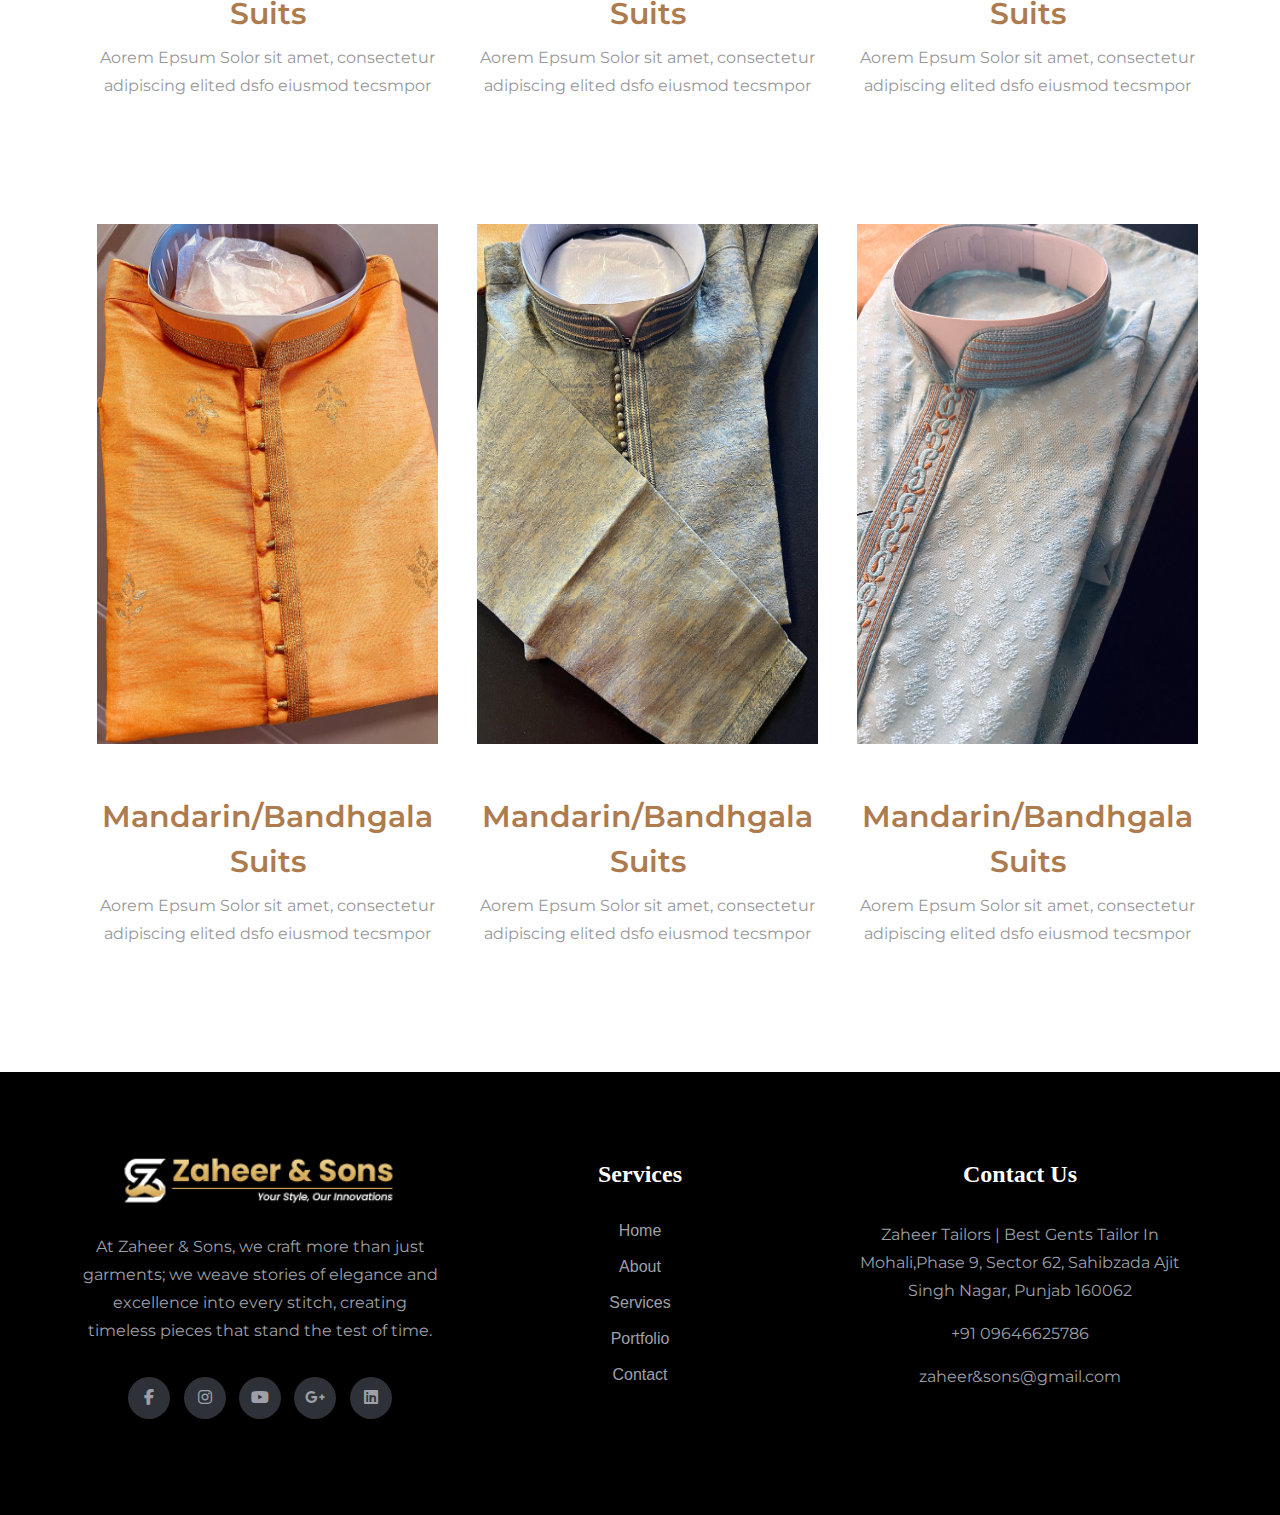
<file: html/Kurta-pajama.html>
<!DOCTYPE html>
<html lang="en">

<head>
    <meta charset="UTF-8">
    <meta name="viewport" content="width=device-width, initial-scale=1.0">
    <title>Services</title>
    <link rel="stylesheet" href="../css/services.css">
    <link rel="stylesheet" href="../css/styles.css">
</head>
<script src="../js/scripts.js"></script>
<link rel="stylesheet" href="https://unpkg.com/swiper/swiper-bundle.min.css">
<script src="https://unpkg.com/swiper/swiper-bundle.min.js"></script>
<link rel="stylesheet" href="https://cdnjs.cloudflare.com/ajax/libs/font-awesome/6.5.1/css/all.min.css">
<script src="https://cdn.jsdelivr.net/npm/bootstrap@5.3.0-alpha1/dist/js/bootstrap.bundle.min.js"></script>
<script>
    // Initialize Bootstrap Navbar Collapse
    var myNavbar = document.getElementById('mainNav');
    var navbar = new bootstrap.Collapse(myNavbar);
</script>

<body class="body-bg">
    <!-- Navigation-->
    <nav class="navbar navbar-expand-lg navbar-dark fixed-top" id="mainNav">
        <div class="container">
            <a class="navbar-brand" href="../index.html"><img src="../assets/img/logos/newlogo.png" style="width: auto;"
                    alt="..." /></a>
            <button class="navbar-toggler" type="button" data-bs-toggle="collapse" data-bs-target="#navbarResponsive"
                aria-controls="navbarResponsive" aria-expanded="false" aria-label="Toggle navigation">
                Menu
                <i class="fas fa-bars ms-1"></i>
            </button>
            <div class="collapse navbar-collapse" id="navbarResponsive">
                <ul class="navbar-nav text-uppercase ms-auto py-4 py-lg-0">
                    <li class="nav-item"><a class="nav-link" href="../index.html">home</a></li>
                    <!-- <li class="nav-item"><a class="nav-link" href="./index.html">Home</a></li> -->
                    <li class="nav-item"><a class="nav-link" href="../html/about.html">About</a></li>
                    <li class="nav-item"><a class="nav-link" href="../html/service.html">Services</a></li>
                    <li class="nav-item"><a class="nav-link" href="../html/portfolio.html">Portfolio</a></li>
                    <!-- <li class="nav-item"><a class="nav-link" href="#about">About</a></li> -->
                    <li class="nav-item"><a class="nav-link" href="../html/contact.html">Contact</a></li>
                </ul>
            </div>
        </div>
    </nav>



    <div class="slider-area ">
        <!-- Mobile Menu -->
        <div class="single-slider slider-height2 d-flex align-items-center"
            data-background="../assets/img/service-section/bg.jpeg">
            <div class="container">
                <div class="row">
                    <div class="col-xl-12">
                        <div class="hero-cap">
                            <h2 style="color: #fff;">Kurta-Pajama Suits</h2>
                        </div>
                    </div>
                </div>
            </div>
        </div>
    </div>
    <!-- slider Area End-->
    <!-- Clients Offers Start -->
    <div class="clients-area section-padding03">
        <div class="container">
            <!-- Section Tittle -->
            <div class="row">
                <div class="col-lg-12">
                    <div class="section-tittle text-center mb-100">
                        <span class=" wow fadeInUp" data-wow-delay=".2s">What We Offer</span>
                        <h2 class=" wow fadeInUp" data-wow-delay=".3s">What we offer of Clients</h2>
                        <h1>
                            Kurta-Pajama Suits
                        </h1>
                    </div>
                </div>
            </div>
            <div class="row">
                <div class="col-lg-4 col-md-6 col-sm-6">
                    <div class="single-offers mb-50 wow fadeInUp" data-wow-delay=".2s">
                        <div class="offers-img"><a href="../html/contact.html">
                                <img src="../assets/img/service-section/kurta-pajamas/kirta-1.webp" alt=""></a>
                        </div>
                        <div class="offers-cap">
                            <!-- <span>1</span> -->
                            <h3><a href="../html/contact.html">Wedding Suits</a></h3>
                            <p>CHALICE GRAY AND CHATHAMS BLUE PLAID HOUNDSTOOTH TWEED DOUBLE-BREASTED SUIT </p>
                            <a href="../html/contact.html"><i class="ti-arrow-top-right"></i></a>
                        </div>
                    </div>
                </div>
                <div class="col-lg-4 col-md-6 col-sm-6">
                    <div class="single-offers mb-50 wow fadeInUp" data-wow-delay=".4s">
                        <div class="offers-img"><a href="../html/contact.html">
                                <img src="../assets/img/service-section/kurta-pajamas/kurta-2.webp" alt=""></a>
                        </div>
                        <div class="offers-cap">
                            <!-- <span>2</span> -->
                            <h3><a href="../html/contact.html"> Mandarin/Bandhgala Suits</a></h3>
                            <p>Aorem Epsum Solor sit amet, consectetur adipiscing elited dsfo eiusmod tecsmpor </p>
                            <a href="../html/contact.html"><i class="ti-arrow-top-right"></i></a>
                        </div>
                    </div>
                </div>
                <div class="col-lg-4 col-md-6 col-sm-6">
                    <div class="single-offers mb-50 wow fadeInUp" data-wow-delay=".4s">
                        <div class="offers-img"><a href="../html/contact.html">
                                <img src="../assets/img/service-section/kurta-pajamas/kurta-3.avif" alt=""></a>
                        </div>
                        <div class="offers-cap">
                            <!-- <span>3</span> -->
                            <h3><a href="../html/contact.html"> Mandarin/Bandhgala Suits</a></h3>
                            <p>Aorem Epsum Solor sit amet, consectetur adipiscing elited dsfo eiusmod tecsmpor </p>
                            <a href="../html/contact.html"><i class="ti-arrow-top-right"></i></a>
                        </div>
                    </div>
                </div>
                <div class="col-lg-4 col-md-6 col-sm-6">
                    <div class="single-offers mb-50 wow fadeInUp" data-wow-delay=".4s">
                        <div class="offers-img"><a href="../html/contact.html">
                                <img src="../assets/img/service-section/kurta-pajamas/kurta-4.webp" alt=""></a>
                        </div>
                        <div class="offers-cap">
                            <!-- <span>4</span> -->
                            <h3><a href="../html/contact.html"> Mandarin/Bandhgala Suits</a></h3>
                            <p>Aorem Epsum Solor sit amet, consectetur adipiscing elited dsfo eiusmod tecsmpor </p>
                            <a href="../html/contact.html"><i class="ti-arrow-top-right"></i></a>
                        </div>
                    </div>
                </div>
                <div class="col-lg-4 col-md-6 col-sm-6">
                    <div class="single-offers mb-50 wow fadeInUp" data-wow-delay=".4s">
                        <div class="offers-img"><a href="../html/contact.html">
                                <img src="../assets/img/service-section/kurta-pajamas/kurta-5.jpeg" alt=""></a>
                        </div>
                        <div class="offers-cap">
                            <!-- <span>5</span> -->
                            <h3><a href="../html/contact.html"> Mandarin/Bandhgala Suits</a></h3>
                            <p>Aorem Epsum Solor sit amet, consectetur adipiscing elited dsfo eiusmod tecsmpor </p>
                            <a href="../html/contact.html"><i class="ti-arrow-top-right"></i></a>
                        </div>
                    </div>
                </div>
                <div class="col-lg-4 col-md-6 col-sm-6">
                    <div class="single-offers mb-50 wow fadeInUp" data-wow-delay=".4s">
                        <div class="offers-img"><a href="../html/contact.html">
                                <img src="../assets/img/service-section/kurta-pajamas/kurta-6.webp" alt=""></a>
                        </div>
                        <div class="offers-cap">
                            <!-- <span>6</span> -->
                            <h3><a href="../html/contact.html"> Mandarin/Bandhgala Suits</a></h3>
                            <p>Aorem Epsum Solor sit amet, consectetur adipiscing elited dsfo eiusmod tecsmpor </p>
                            <a href="../html/contact.html"><i class="ti-arrow-top-right"></i></a>
                        </div>
                    </div>
                </div>
                <div class="col-lg-4 col-md-6 col-sm-6">
                    <div class="single-offers mb-50 wow fadeInUp" data-wow-delay=".4s">
                        <div class="offers-img"><a href="../html/contact.html">
                                <img src="../assets/img/service-section/kurta-pajamas/kurta-7.jpeg" alt=""></a>
                        </div>
                        <div class="offers-cap">
                            <!-- <span>7</span> -->
                            <h3><a href="../html/contact.html"> Mandarin/Bandhgala Suits</a></h3>
                            <p>Aorem Epsum Solor sit amet, consectetur adipiscing elited dsfo eiusmod tecsmpor </p>
                            <a href="../html/contact.html"><i class="ti-arrow-top-right"></i></a>
                        </div>
                    </div>
                </div>
                <div class="col-lg-4 col-md-6 col-sm-6">
                    <div class="single-offers mb-50 wow fadeInUp" data-wow-delay=".4s">
                        <div class="offers-img"><a href="../html/contact.html">
                                <img src="../assets/img/service-section/kurta-pajamas/kurta-8.avif" alt=""></a>
                        </div>
                        <div class="offers-cap">
                            <!-- <span>8</span> -->
                            <h3><a href="../html/contact.html"> Mandarin/Bandhgala Suits</a></h3>
                            <p>Aorem Epsum Solor sit amet, consectetur adipiscing elited dsfo eiusmod tecsmpor </p>
                            <a href="../html/contact.html"><i class="ti-arrow-top-right"></i></a>
                        </div>
                    </div>
                </div>
                <div class="col-lg-4 col-md-6 col-sm-6">
                    <div class="single-offers mb-50 wow fadeInUp" data-wow-delay=".4s">
                        <div class="offers-img"><a href="../html/contact.html">
                                <img src="../assets/img/service-section/kurta-pajamas/kurta-9.jpeg" alt=""></a>
                        </div>
                        <div class="offers-cap">
                            <!-- <span>9</span> -->
                            <h3><a href="../html/contact.html"> Mandarin/Bandhgala Suits</a></h3>
                            <p>Aorem Epsum Solor sit amet, consectetur adipiscing elited dsfo eiusmod tecsmpor </p>
                            <a href="../html/contact.html"><i class="ti-arrow-top-right"></i></a>
                        </div>
                    </div>
                </div>
                <div class="col-lg-4 col-md-6 col-sm-6">
                    <div class="single-offers mb-50 wow fadeInUp" data-wow-delay=".4s">
                        <div class="offers-img"><a href="../html/contact.html">
                                <img src="../assets/img/service-section/kurta-pajamas/kurta-10.webp" alt=""></a>
                        </div>
                        <div class="offers-cap">
                            <!-- <span>10</span> -->
                            <h3><a href="../html/contact.html"> Mandarin/Bandhgala Suits</a></h3>
                            <p>Aorem Epsum Solor sit amet, consectetur adipiscing elited dsfo eiusmod tecsmpor </p>
                            <a href="../html/contact.html"><i class="ti-arrow-top-right"></i></a>
                        </div>
                    </div>
                </div>
                <div class="col-lg-4 col-md-6 col-sm-6">
                    <div class="single-offers mb-50 wow fadeInUp" data-wow-delay=".4s">
                        <div class="offers-img"><a href="../html/contact.html">
                                <img src="../assets/img/service-section/kurta-pajamas/kurta-11.jpeg" alt=""></a>
                        </div>
                        <div class="offers-cap">
                            <!-- <span>11</span> -->
                            <h3><a href="../html/contact.html"> Mandarin/Bandhgala Suits</a></h3>
                            <p>Aorem Epsum Solor sit amet, consectetur adipiscing elited dsfo eiusmod tecsmpor </p>
                            <a href="../html/contact.html"><i class="ti-arrow-top-right"></i></a>
                        </div>
                    </div>
                </div>
                <div class="col-lg-4 col-md-6 col-sm-6">
                    <div class="single-offers mb-50 wow fadeInUp" data-wow-delay=".4s">
                        <div class="offers-img"><a href="../html/contact.html">
                                <img src="../assets/img/service-section/kurta-pajamas/kurta-12.avif" alt=""></a>
                        </div>
                        <div class="offers-cap">
                            <!-- <span>12</span> -->
                            <h3><a href="../html/contact.html"> Mandarin/Bandhgala Suits</a></h3>
                            <p>Aorem Epsum Solor sit amet, consectetur adipiscing elited dsfo eiusmod tecsmpor </p>
                            <a href="../html/contact.html"><i class="ti-arrow-top-right"></i></a>
                        </div>
                    </div>
                </div>
            </div>
        </div>
    </div>
    <!-- Clients Offers End -->
    <!-- </main> -->

    <footer class="main-footer">
        <div class="container">
            <div class="footer-content">
                <div class="row">
                    <div class="col-lg-4 col-md-6 col-sm-12 footer-column">
                        <div class="logo-widget footer-widget">
                            <figure class="logo-box"><a href="../index.html"><img src="../assets/img/logos/newlogo.png"
                                        alt=""></a></figure>
                            <div class="text">
                                <p>At Zaheer & Sons, we craft more than just garments; we weave stories of elegance and
                                    excellence into every stitch, creating timeless pieces that stand the test of time.
                                </p>
                            </div>
                            <ul class="footer-social">
                                <li><a href="#"><i class="fab fa-facebook-f"></i></a></li>
                                <li><a href="#"><i class="fab fa-instagram"></i></a></li>
                                <li><a href="#"><i class="fa-brands fa-youtube"></i></a></li>
                                <li><a href="#"><i class="fab fa-google-plus-g"></i></a></li>
                                <li><a href="#"><i class="fab fa-linkedin"></i></a></li>
                            </ul>
                        </div>
                    </div>
                    <div class="col-lg-4 col-md-6 col-sm-12 offset-lg-2 footer-column">
                        <div class="service-widget footer-widget">
                            <div class="footer-title">Services</div>
                            <ul class="list">
                                <li><a href="../index.html">Home</a></li>
                                <li><a href="../html/about.html">About</a></li>
                                <li><a href="../html/service.html">Services</a></li>
                                <li><a href="../html/portfolio.html">Portfolio</a></li>
                                <li><a href="../html/contact.html">Contact</a></li>
                            </ul>
                        </div>
                    </div>
                    <div class="col-lg-4 col-md-6 col-sm-12 footer-widget">
                        <div class="contact-widget footer-widget">
                            <div class="footer-title">Contact Us</div>
                            <div class="text">
                                <!-- <p>Lorem Ipsum, simply dummy text, printing, Chandigarh</p> -->
                                <p>Zaheer Tailors | Best Gents Tailor In Mohali,Phase 9, Sector 62, Sahibzada Ajit Singh
                                    Nagar, Punjab 160062</p>
                                <p>+91 09646625786</p>
                                <p>zaheer&sons@gmail.com</p>
                            </div>
                        </div>
                    </div>
                </div>
            </div>
        </div>
    </footer>

</body>

</html>
</file>
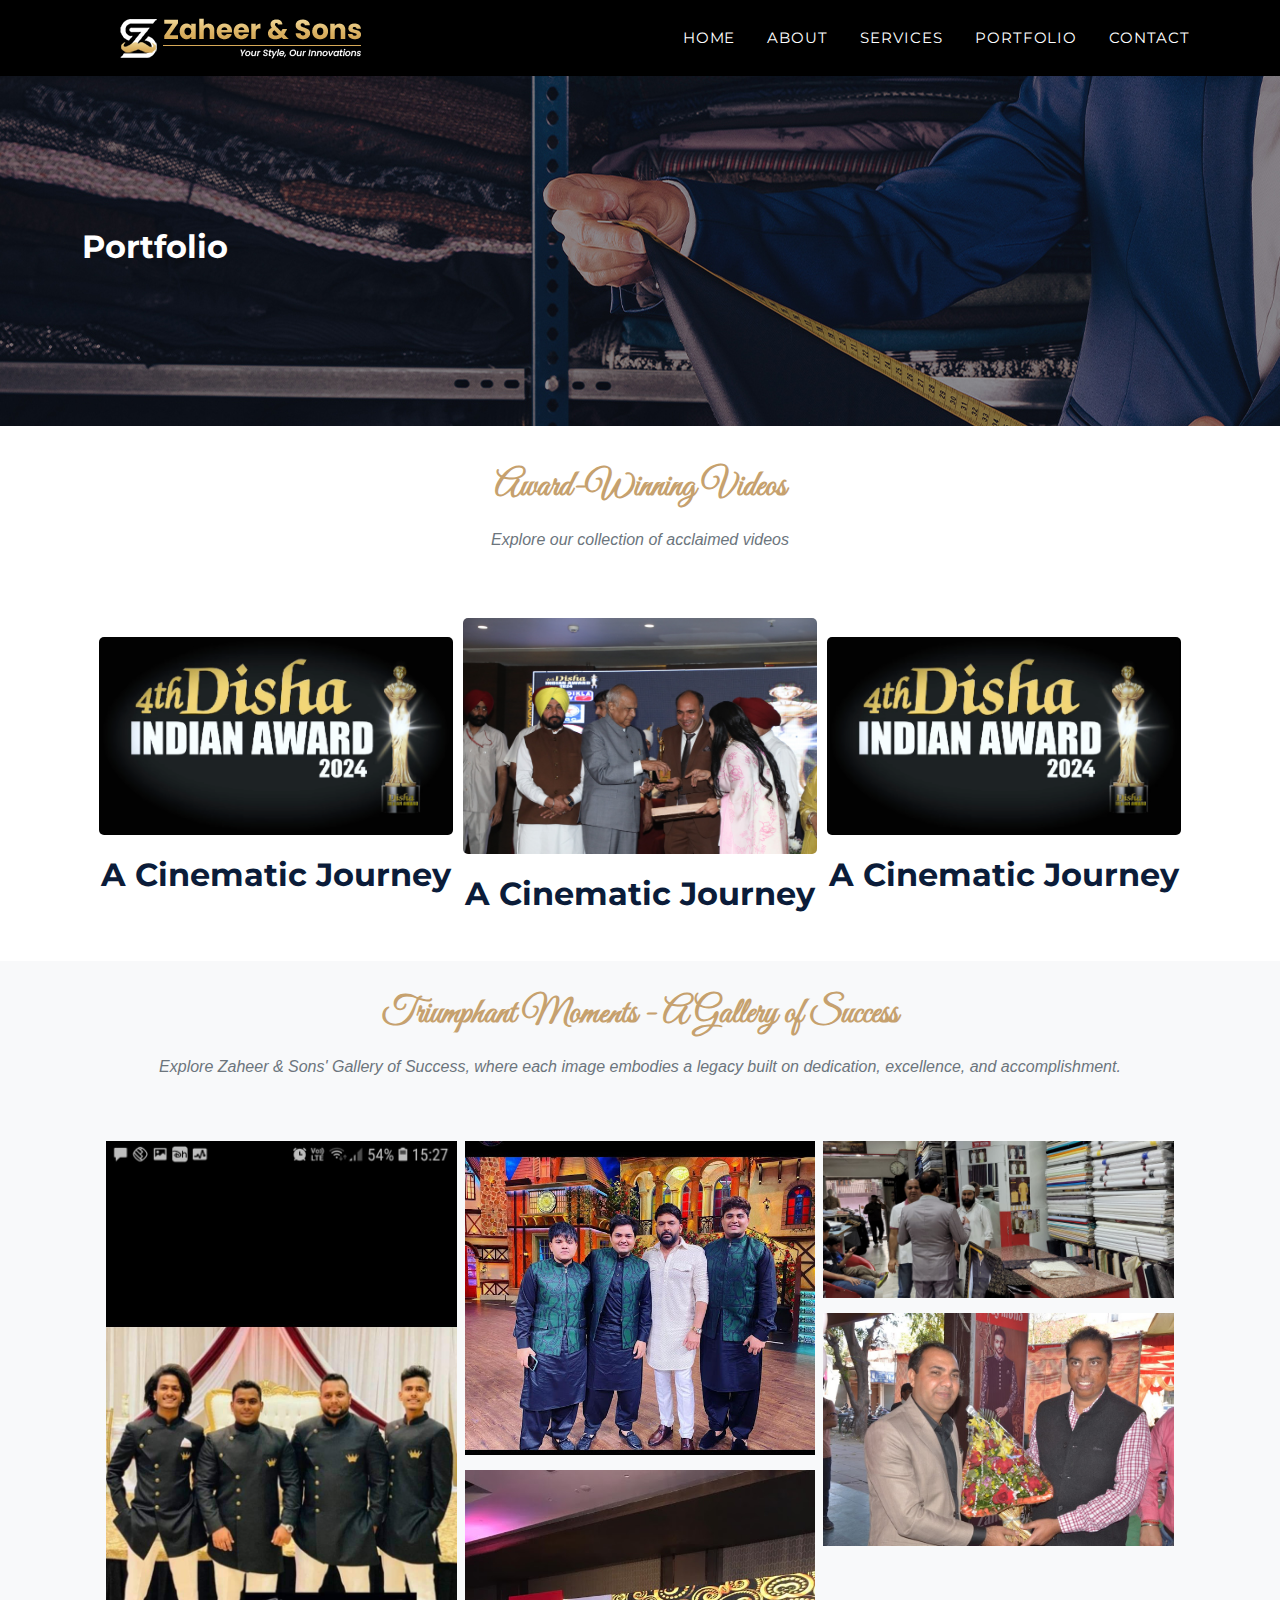
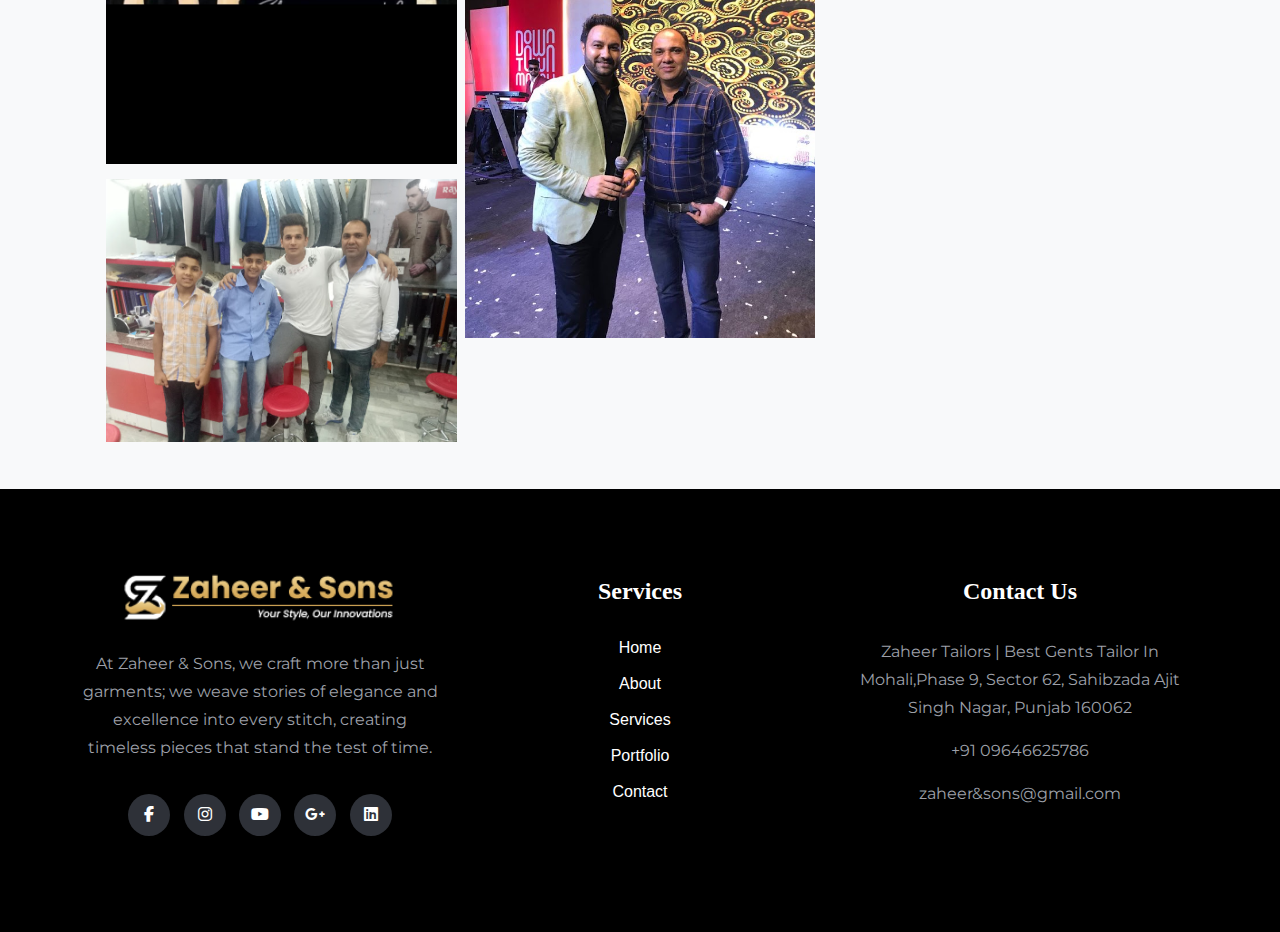
<file: html/portfolio.html>
<!DOCTYPE html>
<html lang="en">

<head>
    <meta charset="UTF-8">
    <meta name="viewport" content="width=device-width, initial-scale=1.0">
    <title>Services</title>
    <link rel="stylesheet" href="../css/services.css">
    <link rel="stylesheet" href="../css/styles.css">
    <link rel="stylesheet" href="../css/portfolio.css">
</head>
<script src="../js/scripts.js"></script>
<link rel="stylesheet" href="https://unpkg.com/swiper/swiper-bundle.min.css">
<script src="https://unpkg.com/swiper/swiper-bundle.min.js"></script>
<link rel="stylesheet" href="https://cdnjs.cloudflare.com/ajax/libs/font-awesome/6.5.1/css/all.min.css">
<script src="https://cdn.jsdelivr.net/npm/bootstrap@5.3.0-alpha1/dist/js/bootstrap.bundle.min.js"></script>
<script>
    // Initialize Bootstrap Navbar Collapse
    var myNavbar = document.getElementById('mainNav');
    var navbar = new bootstrap.Collapse(myNavbar);
</script>

<body class="body-bg">
    <!-- Navigation-->
    <nav class="navbar navbar-expand-lg navbar-dark fixed-top" id="mainNav">
        <div class="container">
            <a class="navbar-brand" href="../index.html"><img src="../assets/img/logos/newlogo.png" style="width: auto;"
                    alt="..." /></a>
            <button class="navbar-toggler" type="button" data-bs-toggle="collapse" data-bs-target="#navbarResponsive"
                aria-controls="navbarResponsive" aria-expanded="false" aria-label="Toggle navigation">
                Menu
                <i class="fas fa-bars ms-1"></i>
            </button>
            <div class="collapse navbar-collapse" id="navbarResponsive">
                <ul class="navbar-nav text-uppercase ms-auto py-4 py-lg-0">
                    <li class="nav-item"><a class="nav-link" href="../index.html">home</a></li>
                    <!-- <li class="nav-item"><a class="nav-link" href="./index.html">Home</a></li> -->
                    <li class="nav-item"><a class="nav-link" href="../html/about.html">About</a></li>
                    <li class="nav-item"><a class="nav-link" href="../html/service.html">Services</a></li>
                    <li class="nav-item"><a class="nav-link" href="../html/portfolio.html">Portfolio</a></li>
                    <!-- <li class="nav-item"><a class="nav-link" href="#about">About</a></li> -->
                    <li class="nav-item"><a class="nav-link" href="../html/contact.html">Contact</a></li>
                </ul>
            </div>
        </div>
    </nav>





    <div class="slider-area ">
        <!-- Mobile Menu -->
        <div class="single-slider slider-height2 d-flex align-items-center"
            data-background="../assets/img/service-section/bg.jpeg">
            <div class="container">
                <div class="row">
                    <div class="col-xl-12">
                        <div class="hero-cap">
                            <h2 style="color: #fff;">Portfolio</h2>
                        </div>
                    </div>
                </div>
            </div>
        </div>
    </div>
    <!-- slider Area End-->
    <!-- vadeo gallery  -->
    <section class="second clearfix">

        <div class="container">
            <!-- Section Tittle -->
            <div class="row text-center">
                <div class="col-lg-12">
                    <div class="section-tittle text-center mb-50">
                        <h2><span class=" wow fadeInUp" data-wow-delay=".2s">Award-Winning Videos</span></h2>
                        <h3 class="section-subheading text-muted">Explore our collection of acclaimed videos</h3>
                        <!-- <h2 class=" wow fadeInUp" data-wow-delay=".3s">Explore our collection of acclaimed videos</h2> -->
                    </div>
                </div>
            </div>
            <div class="container section-width-position">
                <div class="row-display-flex">
                    <!-- <div class="container section-width-position"> -->
                    <div class="Video Gallery">
                        <div class="col-lg-4 col-sm-12 col-xl-4">
                            <article class="video">
                                <figure>
                                    <a class="fancybox fancybox.iframe" href="../assets/img/gallery/GALLERY-V2.mp4"><img
                                            class="videoThumb" src="../assets/img/gallery/vaideo-img-1-poster.png"></a>
                                </figure>
                                <h2 class="videoTitle">A Cinematic Journey</h2>
                            </article>
                        </div>
                        <div class="col-lg-4 col-sm-12 col-xl-4">
                            <article class="video">
                                <figure>
                                    <a class="fancybox fancybox.iframe" href="../assets/img/gallery/GALLERY-V3.mp4"><img
                                            class="videoThumb" src="../assets/img/gallery/GALLERY-V1.jpeg"></a>
                                </figure>
                                <h2 class="videoTitle">A Cinematic Journey</h2>
                            </article>
                        </div>
                        <div class="col-lg-4 col-sm-12 col-xl-4">
                            <article class="video">
                                <figure>
                                    <a class="fancybox fancybox.iframe" href="../assets/img/gallery/GALLERY-V2.mp4"><img
                                            class="videoThumb" src="../assets/img/gallery/vaideo-img-1-poster.png"></a>
                                </figure>
                                <h2 class="videoTitle">A Cinematic Journey</h2>
                            </article>
                        </div>
                    </div>
                    <!-- </div> -->
                </div>
            </div>
        </div>
    </section>
    <script></script>

    <!-- video gallery end  -->
    <!-- Clients Offers Start -->
    <!-- Portfolio Grid-->
    <section class="page-section bg-light" id="portfolio">
        <div class="container">
            <div class="text-center">
                <!-- <h2 class="section-heading text-uppercase">Portfolio</h2> -->
                <!-- <h3 class="section-subheading text-muted">Lorem ipsum dolor sit amet consectetur.</h3> -->
            </div>
            <div class="section-tittle text-center mb-10">
                <h3><span class=" wow fadeInUp" data-wow-delay=".2s">Triumphant Moments - A Gallery of Success</span>
                </h3>
                <h3 class="section-subheading text-muted">Explore Zaheer & Sons' Gallery of Success, where each
                    image embodies a legacy built on dedication, excellence, and accomplishment.</h3>
            </div>
            <div class="row">
                <div class="row-pg">

                    <!-- COLUMN 1 -->

                    <div class="column-pg">
                        <img class="myImages" id="myImg" src="../assets/img/gallery/gallery-zaheer3.jpeg"
                            href="#popup1">
                        <div id="myModal" class="modal">
                            <span class="close">&times;</span>
                            <img class="modal-content" id="img01">
                        </div>
                        <img class="myImages" id="myImg" src="../assets/img/gallery/gallery-zaheer6.jpeg"
                            href="#popup1">



                    </div>

                    <!-- COLUMN 2 -->

                    <div class="column-pg">
                        <img class="myImages" id="myImg" src="../assets/img/gallery/gallery-zaheer1.jpeg"
                            href="#popup1">
                        <div id="myModal" class="modal">
                            <span class="close">&times;</span>
                            <img class="modal-content" id="img01">
                        </div>
                        <img class="myImages" id="myImg" src="../assets/img/gallery/gallery-zaheer2.jpeg"
                            href="#popup1">


                    </div>

                    <!-- COLUMN 3 -->

                    <div class="column-pg">
                        <img class="myImages" id="myImg" src="../assets/img/gallery/out story.jpeg" href="#popup1">

                        <div id="myModal" class="modal">
                            <span class="close">&times;</span>
                            <img class="modal-content" id="img01">
                        </div>
                        <img class="myImages" id="myImg" src="../assets/img/gallery/gallery-zaheer5.jpeg"
                            href="#popup1">

                    </div>

                </div>
            </div>
        </div>
        </div>
    </section>
    <!-- image gallery inner pic zoom  -->
    <script>// create references to the modal...
        var modal = document.getElementById('myModal');
        // to all images -- note I'm using a class!
        var images = document.getElementsByClassName('myImages');
        // the image in the modal
        var modalImg = document.getElementById("img01");
        // and the caption in the modal
        var captionText = document.getElementById("caption");

        // Go through all of the images with our custom class
        for (var i = 0; i < images.length; i++) {
            var img = images[i];
            // and attach our click listener for this image.
            img.onclick = function (evt) {
                modal.style.display = "block";
                modalImg.src = this.src;
                captionText.innerHTML = this.alt;
            }
        }

        var span = document.getElementsByClassName("close")[0];

        span.onclick = function () {
            modal.style.display = "none";
        }</script>

    <!-- footer  -->
    <footer class="main-footer">
        <div class="container">
            <div class="footer-content">
                <div class="row">
                    <div class="col-lg-4 col-md-6 col-sm-12 footer-column">
                        <div class="logo-widget footer-widget">
                            <figure class="logo-box"><a href="../index.html"><img src="../assets/img/logos/newlogo.png"
                                        alt=""></a></figure>
                            <div class="text">
                                <p>At Zaheer & Sons, we craft more than just garments; we weave stories of elegance and
                                    excellence into every stitch, creating timeless pieces that stand the test of time.
                                </p>
                            </div>
                            <ul class="footer-social">
                                <li><a href="#"><i class="fab fa-facebook-f"></i></a></li>
                                <li><a href="#"><i class="fab fa-instagram"></i></a></li>
                                <li><a href="#"><i class="fa-brands fa-youtube"></i></a></li>
                                <li><a href="#"><i class="fab fa-google-plus-g"></i></a></li>
                                <li><a href="#"><i class="fab fa-linkedin"></i></a></li>
                            </ul>
                        </div>
                    </div>
                    <div class="col-lg-4 col-md-6 col-sm-12 offset-lg-2 footer-column">
                        <div class="service-widget footer-widget">
                            <div class="footer-title">Services</div>
                            <ul class="list">
                                <li><a href="../index.html">Home</a></li>
                                <li><a href="../html/about.html">About</a></li>
                                <li><a href="../html/service.html">Services</a></li>
                                <li><a href="../html/portfolio.html">Portfolio</a></li>
                                <li><a href="../html/contact.html">Contact</a></li>
                            </ul>
                        </div>
                    </div>
                    <div class="col-lg-4 col-md-6 col-sm-12 footer-widget">
                        <div class="contact-widget footer-widget">
                            <div class="footer-title">Contact Us</div>
                            <div class="text">
                                <p>Zaheer Tailors | Best Gents Tailor In Mohali,Phase 9, Sector 62, Sahibzada Ajit Singh
                                    Nagar, Punjab 160062</p>
                                <p>+91 09646625786</p>
                                <p>zaheer&sons@gmail.com</p>
                            </div>
                        </div>
                    </div>
                </div>
            </div>
        </div>
    </footer>
</body>

</html>
</file>
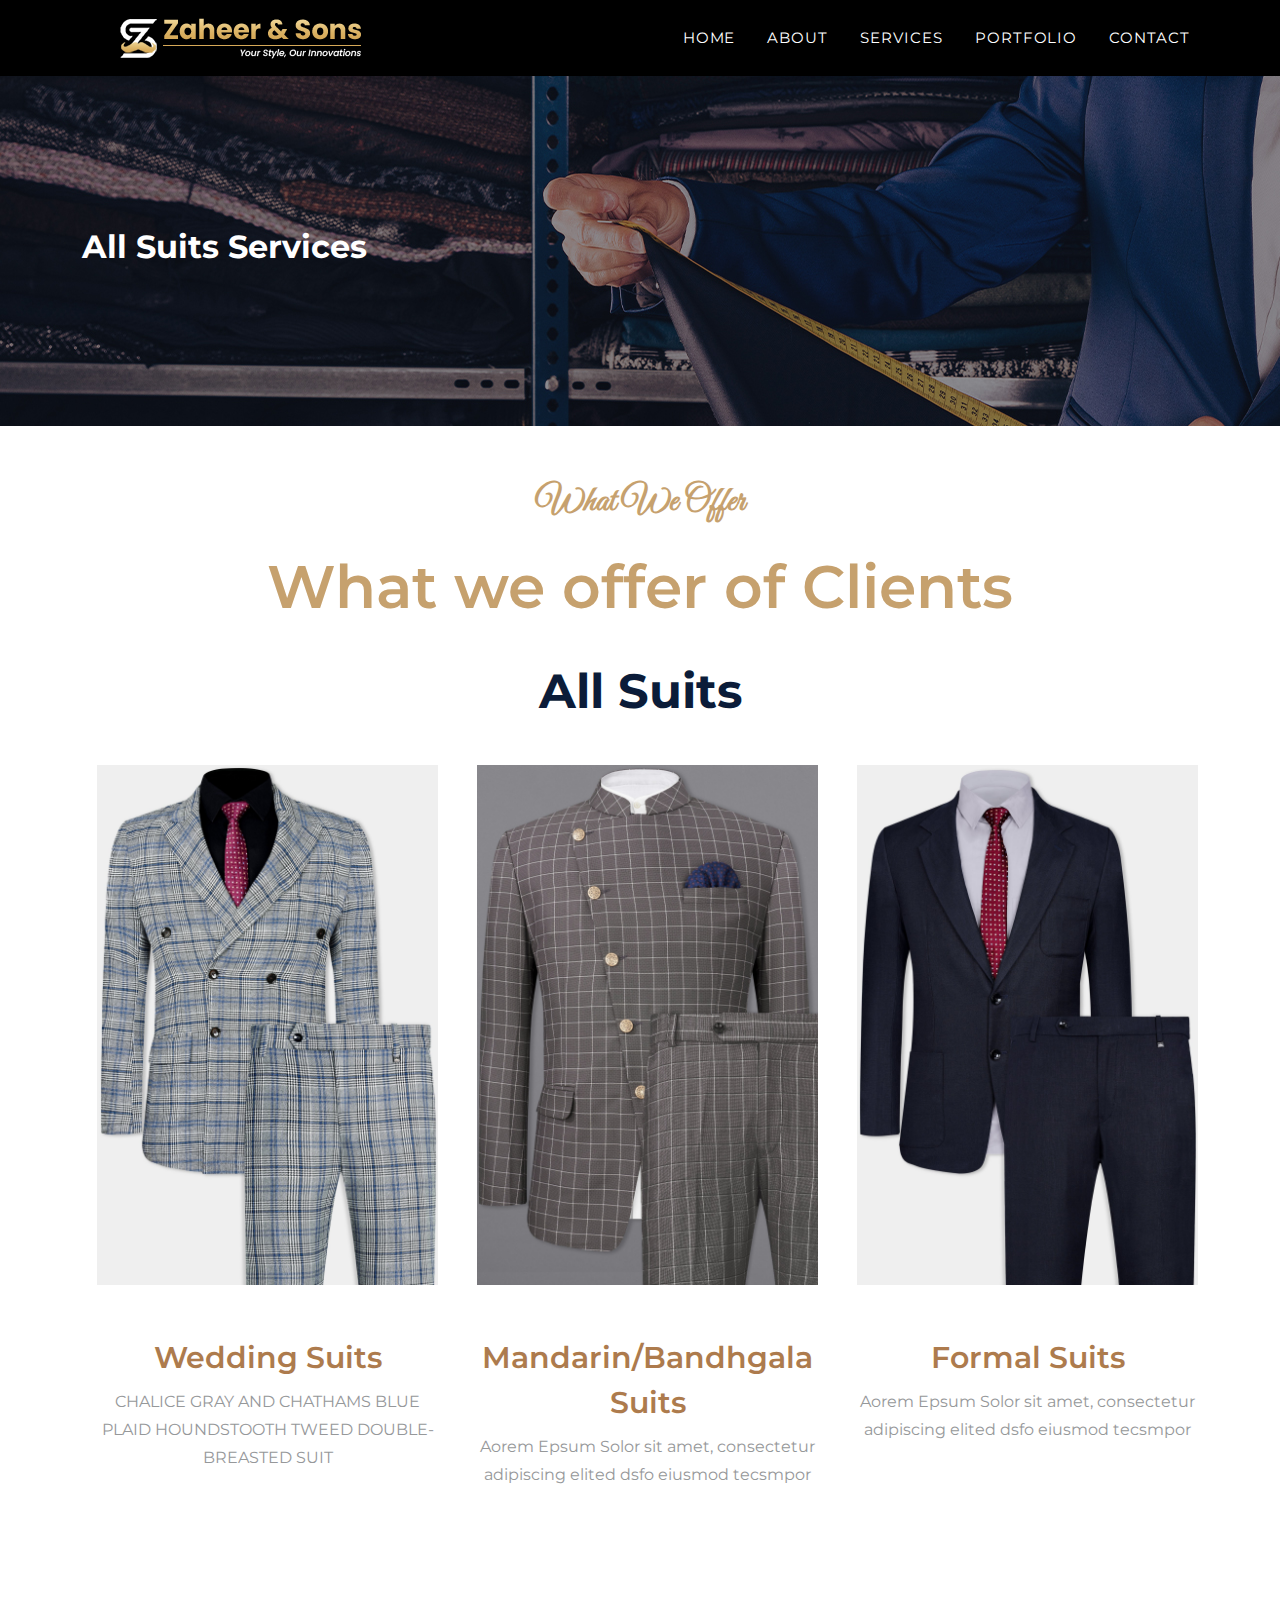
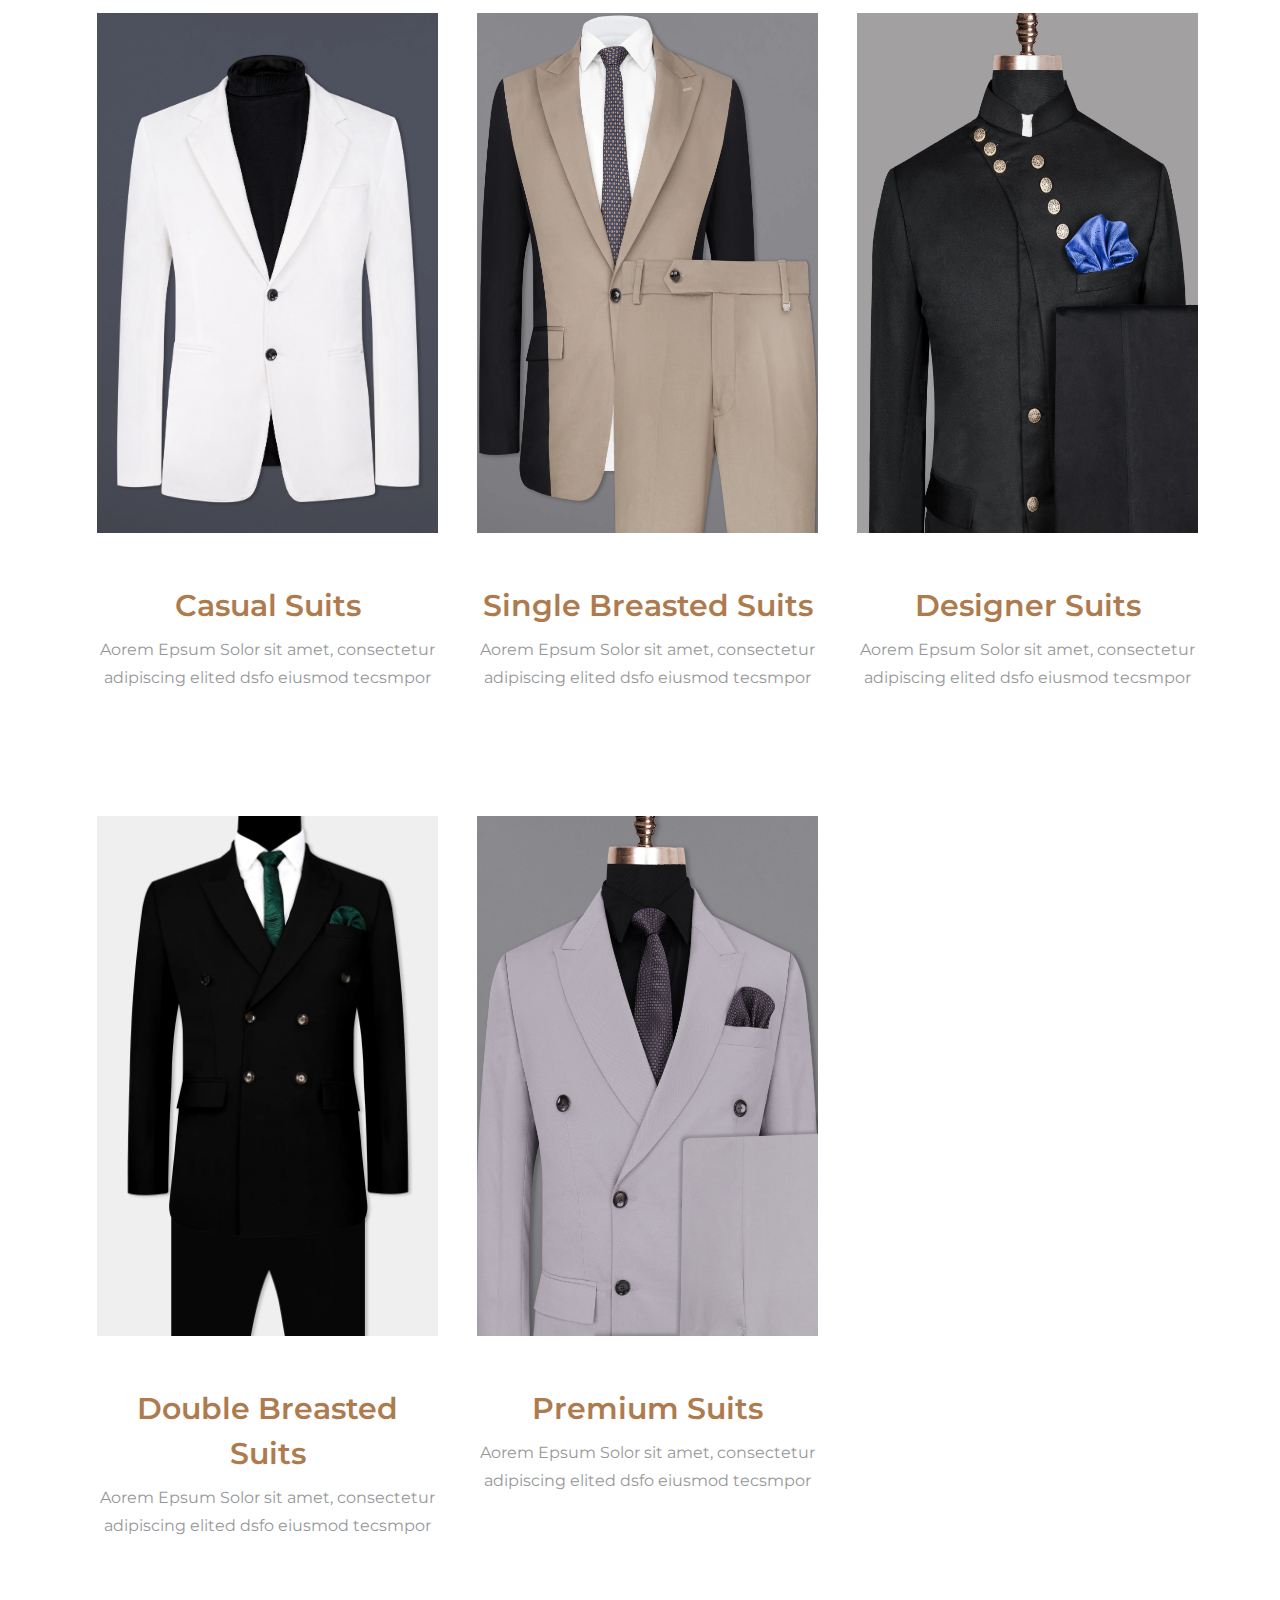
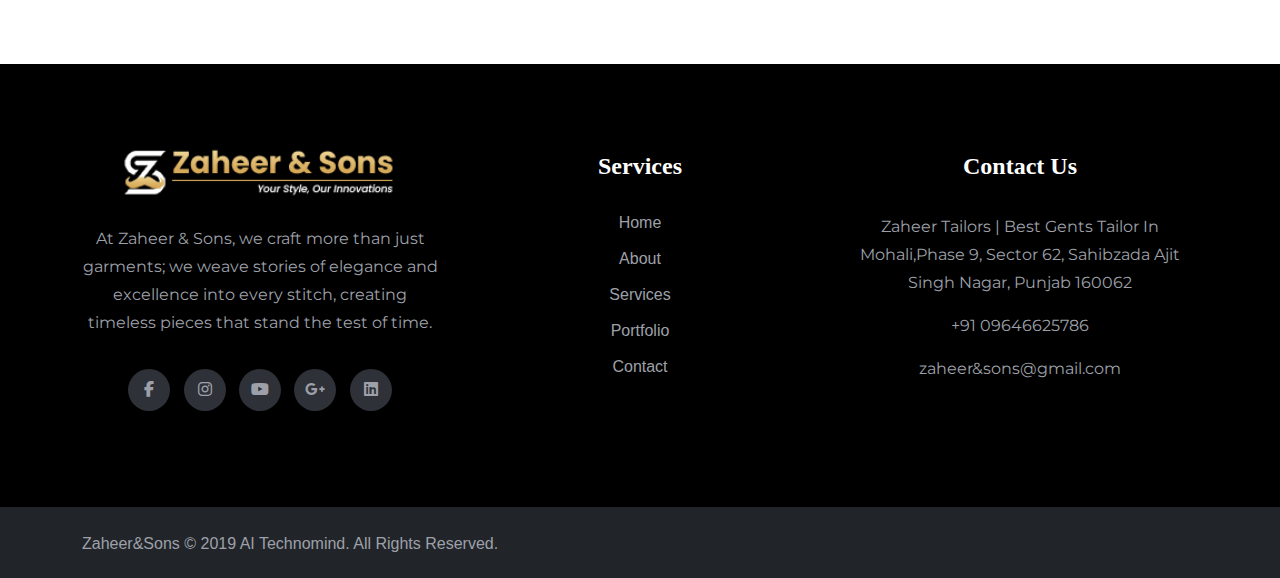
<file: html/service.html>
<!DOCTYPE html>
<html lang="en">

<head>
    <meta charset="UTF-8">
    <meta name="viewport" content="width=device-width, initial-scale=1.0">
    <title>Services</title>
    <link rel="stylesheet" href="../css/services.css">
    <link rel="stylesheet" href="../css/styles.css">
</head>
<script src="../js/scripts.js"></script>
<link rel="stylesheet" href="https://unpkg.com/swiper/swiper-bundle.min.css">
<script src="https://unpkg.com/swiper/swiper-bundle.min.js"></script>
<link rel="stylesheet" href="https://cdnjs.cloudflare.com/ajax/libs/font-awesome/6.5.1/css/all.min.css">
<script src="https://cdn.jsdelivr.net/npm/bootstrap@5.3.0-alpha1/dist/js/bootstrap.bundle.min.js"></script>
<script>
    // Initialize Bootstrap Navbar Collapse
    var myNavbar = document.getElementById('mainNav');
    var navbar = new bootstrap.Collapse(myNavbar);
</script>

<body class="body-bg">
    <!-- Navigation-->
    <nav class="navbar navbar-expand-lg navbar-dark fixed-top" id="mainNav">
        <div class="container">
            <a class="navbar-brand" href="../index.html"><img src="../assets/img/logos/newlogo.png" alt="..." /></a>
            <button class="navbar-toggler" type="button" data-bs-toggle="collapse" data-bs-target="#navbarResponsive"
                aria-controls="navbarResponsive" aria-expanded="false" aria-label="Toggle navigation">
                Menu
                <i class="fas fa-bars ms-1"></i>
            </button>
            <div class="collapse navbar-collapse" id="navbarResponsive">
                <ul class="navbar-nav text-uppercase ms-auto py-4 py-lg-0">
                    <li class="nav-item"><a class="nav-link" href="../index.html">home</a></li>
                    <!-- <li class="nav-item"><a class="nav-link" href="./index.html">Home</a></li> -->
                    <li class="nav-item"><a class="nav-link" href="../html/about.html">About</a></li>
                    <li class="nav-item"><a class="nav-link" href="../html/service.html">Services</a></li>
                    <li class="nav-item"><a class="nav-link" href="../html/portfolio.html">Portfolio</a></li>
                    <!-- <li class="nav-item"><a class="nav-link" href="#about">About</a></li> -->
                    <li class="nav-item"><a class="nav-link" href="../html/contact.html">Contact</a></li>
                </ul>
            </div>
        </div>
    </nav>





    <div class="slider-area ">
        <!-- Mobile Menu -->
        <div class="single-slider slider-height2 d-flex align-items-center"
            data-background="../assets/img/service-section/bg.jpeg">
            <div class="container">
                <div class="row">
                    <div class="col-xl-12">
                        <div class="hero-cap">
                            <h2 style="color: #fff;">All Suits Services</h2>
                        </div>
                    </div>
                </div>
            </div>
        </div>
    </div>
    <!-- slider Area End-->
    <!-- Clients Offers Start -->
    <div class="clients-area section-padding03">
        <div class="container">
            <!-- Section Tittle -->
            <div class="row">
                <div class="col-lg-12">
                    <div class="section-tittle text-center mb-25">
                        <span class=" wow fadeInUp" data-wow-delay=".2s">What We Offer</span>
                        <h2 class=" wow fadeInUp" data-wow-delay=".3s">What we offer of Clients</h2>
                        <h1>
                            All Suits
                        </h1>
                    </div>
                </div>
            </div>
            <div class="row">
                <div class="col-lg-4 col-md-6 col-sm-6">
                    <div class="single-offers mb-50 wow fadeInUp" data-wow-delay=".2s">
                        <div class="offers-img"><a href="../html/contact.html">
                                <img src="../assets/img/service-section/all-suits/CHALICE GRAY AND CHATHAMS BLUE PLAID HOUNDSTOOTH TWEED DOUBLE-BREASTED SUIT.jpeg"
                                    alt=""></a>
                        </div>
                        <div class="offers-cap">
                            <!-- <span>1</span> -->
                            <h3><a href="../html/contact.html">Wedding Suits</a></h3>
                            <p>CHALICE GRAY AND CHATHAMS BLUE PLAID HOUNDSTOOTH TWEED DOUBLE-BREASTED SUIT </p>
                            <a href="../html/contact.html"><i class="ti-arrow-top-right"></i></a>
                        </div>
                    </div>
                </div>
                <div class="col-lg-4 col-md-6 col-sm-6">
                    <div class="single-offers mb-50 wow fadeInUp" data-wow-delay=".4s">
                        <div class="offers-img"><a href="../html/contact.html">
                                <img src="../assets/img/service-section/all-suits/service-suits-heading-2.jpeg"
                                    alt=""></a>
                        </div>
                        <div class="offers-cap">
                            <!-- <span>2</span> -->
                            <h3><a href="../html/contact.html"> Mandarin/Bandhgala Suits</a></h3>
                            <p>Aorem Epsum Solor sit amet, consectetur adipiscing elited dsfo eiusmod tecsmpor </p>
                            <a href="../html/contact.html"><i class="ti-arrow-top-right"></i></a>
                        </div>
                    </div>
                </div>
                <div class="col-lg-4 col-md-6 col-sm-6">
                    <div class="single-offers mb-50 wow fadeInUp" data-wow-delay=".6s">
                        <div class="offers-img"><a href="../html/contact.html">
                                <img src="../assets/img/service-section/all-suits/all suits service.jpeg" alt=""></a>
                        </div>
                        <div class="offers-cap">
                            <!-- <span>3</span> -->
                            <h3><a href="../html/contact.html">Formal Suits</a></h3>
                            <p>Aorem Epsum Solor sit amet, consectetur adipiscing elited dsfo eiusmod tecsmpor </p>
                            <a href="../html/contact.html"><i class="ti-arrow-top-right"></i></a>
                        </div>
                    </div>
                </div>
                <div class="col-lg-4 col-md-6 col-sm-6">
                    <div class="single-offers mb-50 wow fadeInUp" data-wow-delay=".2s">
                        <div class="offers-img"><a href="../html/contact.html">
                                <img src="../assets/img/service-section/all-suits/causual-suit-service-heading.webp"
                                    alt=""></a>
                        </div>
                        <div class="offers-cap">
                            <!-- <span>4</span> -->
                            <h3><a href="../html/contact.html">Casual Suits</a></h3>
                            <p>Aorem Epsum Solor sit amet, consectetur adipiscing elited dsfo eiusmod tecsmpor </p>
                            <a href="../html/contact.html"><i class="ti-arrow-top-right"></i></a>
                        </div>
                    </div>
                </div>
                <!--<div class="col-lg-4 col-md-6 col-sm-6">-->
                <!--    <div class="single-offers mb-50 wow fadeInUp" data-wow-delay=".4s">-->
                <!--        <div class="offers-img"><a href="../html/contact.html">-->
                <!--                <img src="../assets/img/service-section/all-suits/ TUXEDO SUIT.jpeg" alt=""></a>-->
                <!--        </div>-->
                <!--        <div class="offers-cap">-->
                <!-- <span>5</span> -->
                <!--            <h3><a href="../html/contact.html"> Tuxedo Suits</a></h3>-->
                <!--            <p>Aorem Epsum Solor sit amet, consectetur adipiscing elited dsfo eiusmod tecsmpor </p>-->
                <!--            <a href="../html/contact.html"><i class="ti-arrow-top-right"></i></a>-->
                <!--        </div>-->
                <!--    </div>-->
                <!--</div>-->
                <div class="col-lg-4 col-md-6 col-sm-6">
                    <div class="single-offers mb-50 wow fadeInUp" data-wow-delay=".6s">
                        <div class="offers-img"><a href="../html/contact.html">
                                <img src="../assets/img/service-section/all-suits/Single Breasted Suits-srvice -heading.webp"
                                    alt=""></a>
                        </div>
                        <div class="offers-cap">
                            <!-- <span>6</span> -->
                            <h3><a href="../html/contact.html">Single Breasted Suits</a></h3>
                            <p>Aorem Epsum Solor sit amet, consectetur adipiscing elited dsfo eiusmod tecsmpor </p>
                            <a href="../html/contact.html"><i class="ti-arrow-top-right"></i></a>
                        </div>
                    </div>
                </div>
                <div class="col-lg-4 col-md-6 col-sm-6">
                    <div class="single-offers mb-50 wow fadeInUp" data-wow-delay=".6s">
                        <div class="offers-img"><a href="../html/contact.html">
                                <img src="../assets/img/service-section/all-suits/designer-suit.jpeg" alt=""></a>
                        </div>
                        <div class="offers-cap">
                            <!-- <span>7</span> -->
                            <h3><a href="../html/contact.html">Designer Suits</a></h3>
                            <p>Aorem Epsum Solor sit amet, consectetur adipiscing elited dsfo eiusmod tecsmpor </p>
                            <a href="../html/contact.html"><i class="ti-arrow-top-right"></i></a>
                        </div>
                    </div>
                </div>
                <!--<div class="col-lg-4 col-md-6 col-sm-6">-->
                <!--    <div class="single-offers mb-50 wow fadeInUp" data-wow-delay=".6s">-->
                <!--        <div class="offers-img"><a href="../html/contact.html">-->
                <!--                <img src="../assets/img/service-section/all-suits/ Trench Coats + Pants2.webp"-->
                <!--                    alt=""></a>-->
                <!--        </div>-->
                <!--        <div class="offers-cap">-->
                <!-- <span>8</span> -->
                <!--            <h3><a href="../html/contact.html">Trench Coats + Pants</a></h3>-->
                <!--            <p>Aorem Epsum Solor sit amet, consectetur adipiscing elited dsfo eiusmod tecsmpor </p>-->
                <!--            <a href="../html/contact.html"><i class="ti-arrow-top-right"></i></a>-->
                <!--        </div>-->
                <!--    </div>-->
                <!--</div>-->
                <div class="col-lg-4 col-md-6 col-sm-6">
                    <div class="single-offers mb-50 wow fadeInUp" data-wow-delay=".6s">
                        <div class="offers-img"><a href="../html/contact.html">
                                <img src="../assets/img/service-section/all-suits/double brester suits-heading.webp"
                                    alt=""></a>
                        </div>
                        <div class="offers-cap">
                            <!-- <span>9</span> -->
                            <h3><a href="../html/contact.html">Double Breasted Suits</a></h3>
                            <p>Aorem Epsum Solor sit amet, consectetur adipiscing elited dsfo eiusmod tecsmpor </p>
                            <a href="../html/contact.html"><i class="ti-arrow-top-right"></i></a>
                        </div>
                    </div>
                </div>
                <!--<div class="col-lg-4 col-md-6 col-sm-6">-->
                <!--    <div class="single-offers mb-50 wow fadeInUp" data-wow-delay=".6s">-->
                <!--        <div class="offers-img"><a href="../html/contact.html">-->
                <!--                <img src="../assets/img/service-section/all-suits/ STRETCHABLE PREMIUM suit.webp"-->
                <!--                    alt=""></a>-->
                <!--        </div>-->
                <!--        <div class="offers-cap">-->
                <!-- <span>10</span> -->
                <!--            <h3><a href="../html/contact.html"> Stretchable Suits</a></h3>-->
                <!--            <p>Aorem Epsum Solor sit amet, consectetur adipiscing elited dsfo eiusmod tecsmpor </p>-->
                <!--            <a href="../html/contact.html"><i class="ti-arrow-top-right"></i></a>-->
                <!--        </div>-->
                <!--    </div>-->
                <!--</div>-->
                <!--<div class="col-lg-4 col-md-6 col-sm-6">-->
                <!--    <div class="single-offers mb-50 wow fadeInUp" data-wow-delay=".6s">-->
                <!--        <div class="offers-img"><a href="../html/contact.html">-->
                <!--                <img src="../assets/img/service-section/all-suits/ COTTON-suits.webp" alt=""></a>-->
                <!--        </div>-->
                <!--        <div class="offers-cap">-->
                <!-- <span>11</span> -->
                <!--            <h3><a href="../html/contact.html">Cotton Suits</a></h3>-->
                <!--            <p>Aorem Epsum Solor sit amet, consectetur adipiscing elited dsfo eiusmod tecsmpor </p>-->
                <!--            <a href="../html/contact.html"><i class="ti-arrow-top-right"></i></a>-->
                <!--        </div>-->
                <!--    </div>-->
                <!--</div>-->
                <div class="col-lg-4 col-md-6 col-sm-6">
                    <div class="single-offers mb-50 wow fadeInUp" data-wow-delay=".6s">
                        <div class="offers-img"><a href="../html/contact.html">
                                <img src="../assets/img/service-section/all-suits/primum suits services.jpeg"
                                    alt=""></a>
                        </div>
                        <div class="offers-cap">
                            <!-- <span>12</span> -->
                            <h3><a href="../html/contact.html"> Premium Suits</a></h3>
                            <p>Aorem Epsum Solor sit amet, consectetur adipiscing elited dsfo eiusmod tecsmpor </p>
                            <a href="../html/contact.html"><i class="ti-arrow-top-right"></i></a>
                        </div>
                    </div>
                </div>
                <!--<div class="col-lg-4 col-md-6 col-sm-6">-->
                <!--    <div class="single-offers mb-50 wow fadeInUp" data-wow-delay=".6s">-->
                <!--        <div class="offers-img"><a href="../html/contact.html">-->
                <!--                 <img src="/assets/img/service-section/all-suits/Trench Coats + Pants.jpg" ></a>-->
                <!--        </div>-->
                <!--        <div class="offers-cap">-->
                <!-- <span>12</span> -->
                <!--            <h3><a href="../html/contact.html">Trench Coats + Pants</a></h3>-->
                <!--            <p>Aorem Epsum Solor sit amet, consectetur adipiscing elited dsfo eiusmod tecsmpor </p>-->
                <!--            <a href="../html/contact.html"><i class="ti-arrow-top-right"></i></a>-->
                <!--        </div>-->
                <!--    </div>-->
                <!--</div>-->
            </div>
        </div>
    </div>
    <!-- Clients Offers End -->
    <!-- </main> -->

    <footer class="main-footer">
        <div class="container">
            <div class="footer-content">
                <div class="row">
                    <div class="col-lg-4 col-md-6 col-sm-12 footer-column">
                        <div class="logo-widget footer-widget">
                            <figure class="logo-box"><a href="../index.html"><img src="../assets/img/logos/newlogo.png"
                                        alt=""></a></figure>
                            <div class="text">
                                <p>At Zaheer & Sons, we craft more than just garments; we weave stories of elegance and
                                    excellence into every stitch, creating timeless pieces that stand the test of time.
                                </p>
                            </div>
                            <ul class="footer-social">
                                <li><a href="#"><i class="fab fa-facebook-f"></i></a></li>
                                <li><a href="#"><i class="fab fa-instagram"></i></a></li>
                                <li><a href="#"><i class="fa-brands fa-youtube"></i></a></li>
                                <li><a href="#"><i class="fab fa-google-plus-g"></i></a></li>
                                <li><a href="#"><i class="fab fa-linkedin"></i></a></li>
                            </ul>
                        </div>
                    </div>
                    <div class="col-lg-4 col-md-6 col-sm-12 offset-lg-2 footer-column">
                        <div class="service-widget footer-widget">
                            <div class="footer-title">Services</div>
                            <ul class="list">
                                <li><a href="../index.html">Home</a></li>
                                <li><a href="../html/about.html">About</a></li>
                                <li><a href="../html/service.html">Services</a></li>
                                <li><a href="../html/portfolio.html">Portfolio</a></li>
                                <li><a href="../html/contact.html">Contact</a></li>
                            </ul>
                        </div>
                    </div>
                    <div class="col-lg-4 col-md-6 col-sm-12 footer-widget">
                        <div class="contact-widget footer-widget">
                            <div class="footer-title">Contact Us</div>
                            <div class="text">
                                <p>Zaheer Tailors | Best Gents Tailor In Mohali,Phase 9, Sector 62, Sahibzada Ajit Singh
                                    Nagar, Punjab 160062</p>
                                <p>+91 09646625786</p>
                                <p>zaheer&sons@gmail.com</p>
                            </div>
                        </div>
                    </div>
                </div>
            </div>
        </div>
    </footer>
    <!-- main-footer end -->
    <div class="footer-bottom">
        <div class="container">
            <div class="row">
                <div class="col-lg-12 col-md-12 col-sm-12 column">
                    <div class="copyright"><a href="#">Zaheer&Sons</a> &copy; 2019 AI Technomind. All Rights Reserved.
                    </div>
                </div>
                <!--<div class="col-lg-6 col-md-6 col-sm-12 column">-->
                <!--    <ul class="footer-nav">-->
                <!--        <li><a href="#">Terms of Service</a></li>-->
                <!--        <li><a href="#">Privacy Policy</a></li>-->
                <!--    </ul>-->
                <!--</div>-->
            </div>
        </div>
    </div>
</body>

</html>
</file>
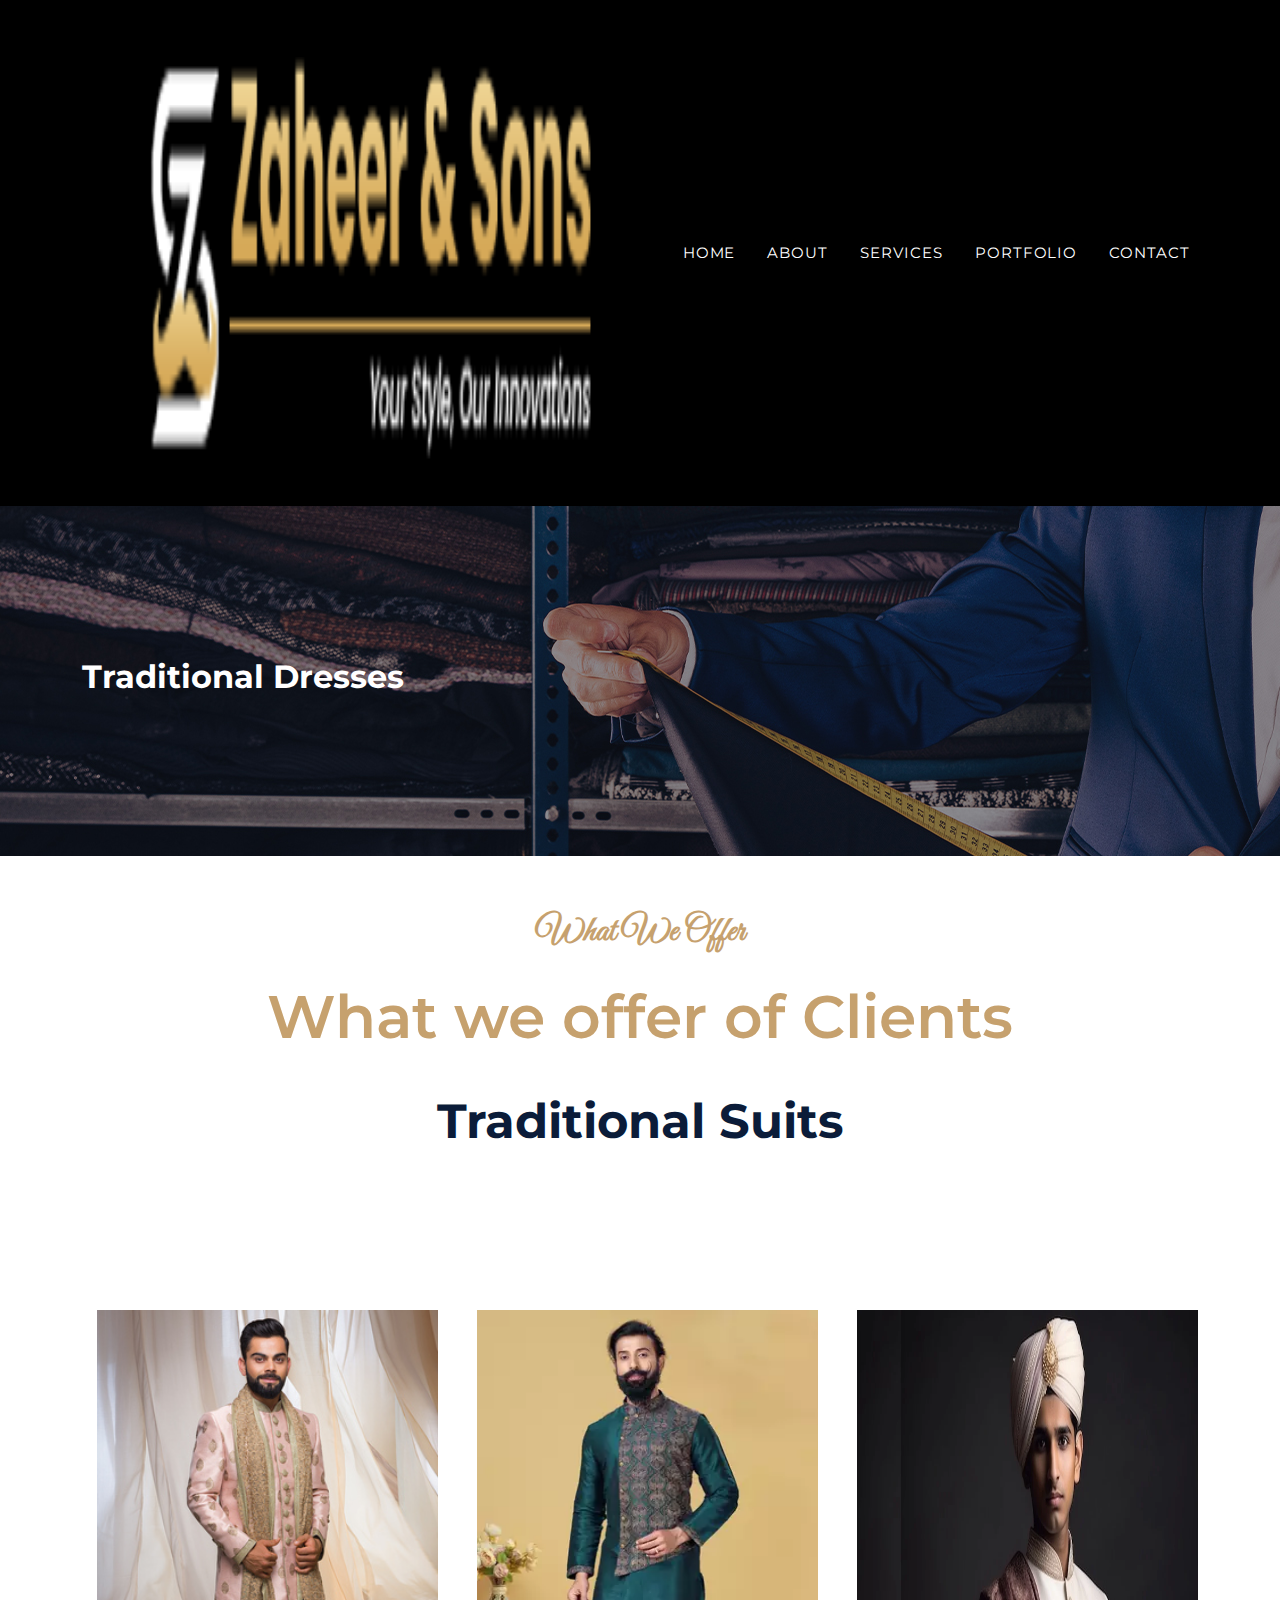
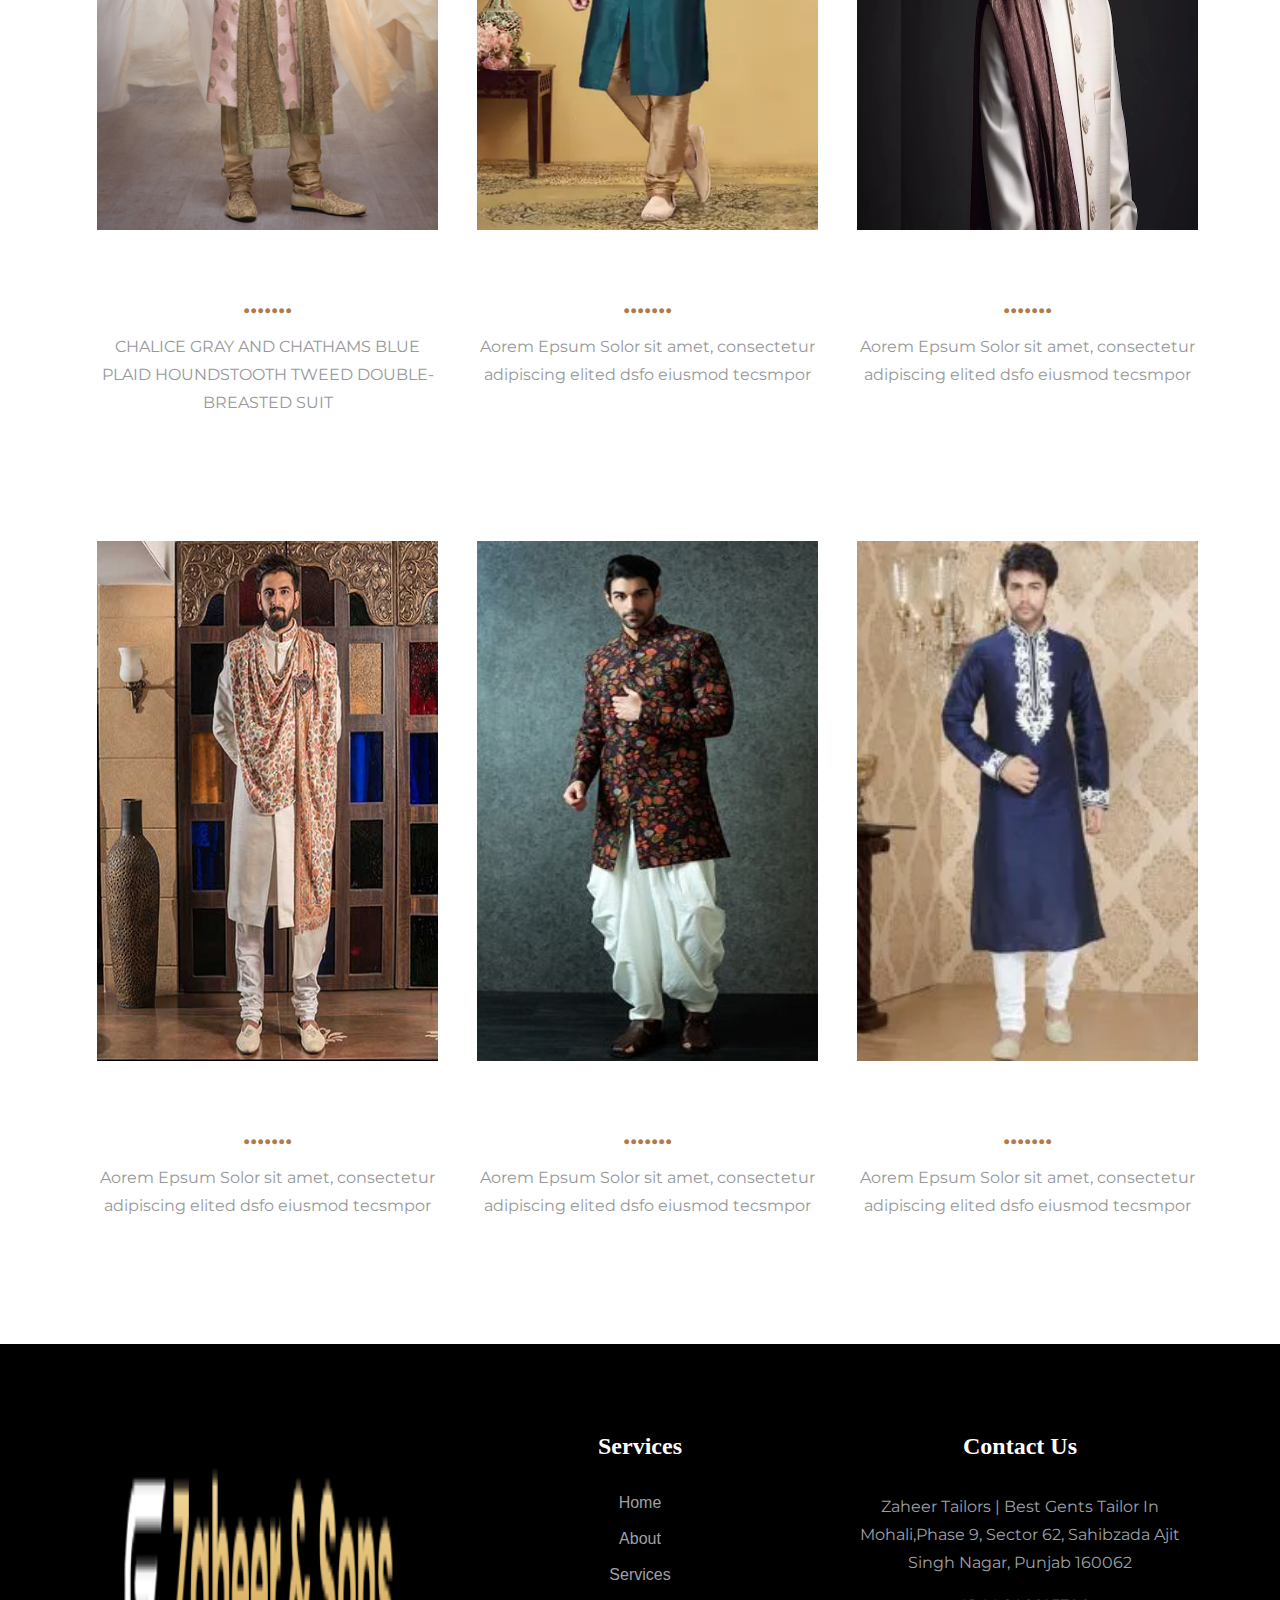
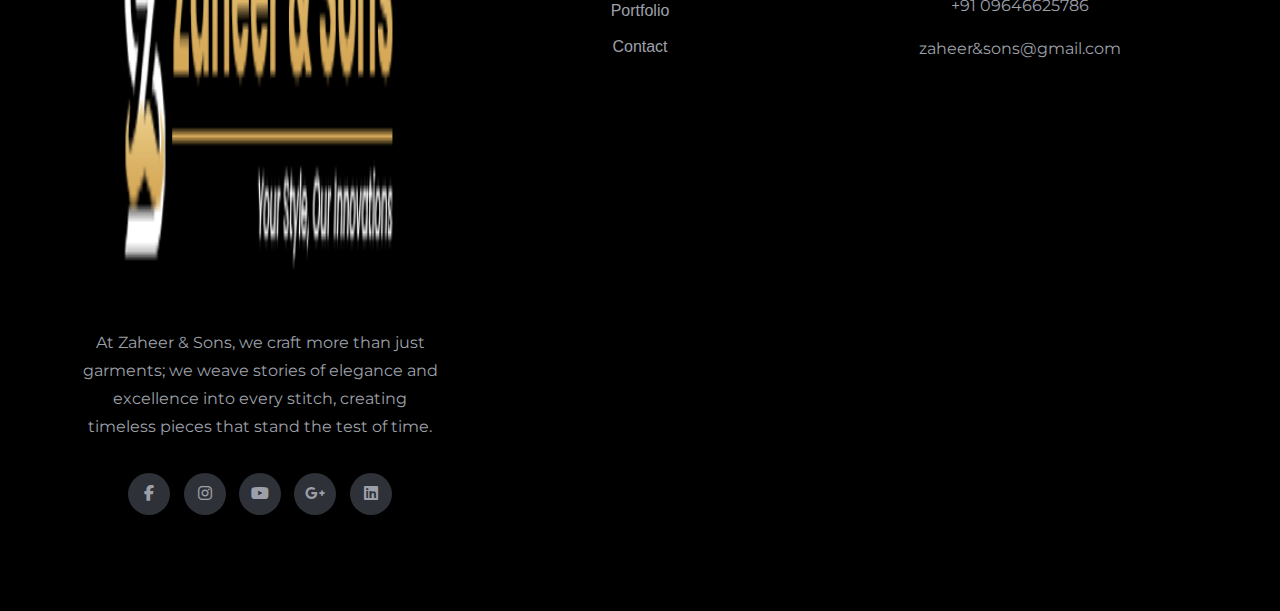
<file: html/Traditional.html>
<!DOCTYPE html>
<html lang="en">

<head>
    <meta charset="UTF-8">
    <meta name="viewport" content="width=device-width, initial-scale=1.0">
    <title>Services</title>
    <link rel="stylesheet" href="../css/services.css">
    <link rel="stylesheet" href="../css/traditional.css">
</head>
<script src="../js/scripts.js"></script>
<link rel="stylesheet" href="https://unpkg.com/swiper/swiper-bundle.min.css">
<script src="https://unpkg.com/swiper/swiper-bundle.min.js"></script>
<link rel="stylesheet" href="https://cdnjs.cloudflare.com/ajax/libs/font-awesome/6.5.1/css/all.min.css">
<link rel="stylesheet" href="../css/styles.css">
<script src="https://cdn.jsdelivr.net/npm/bootstrap@5.3.0-alpha1/dist/js/bootstrap.bundle.min.js"></script>
<script>
    // Initialize Bootstrap Navbar Collapse
    var myNavbar = document.getElementById('mainNav');
    var navbar = new bootstrap.Collapse(myNavbar);
</script>

<body class="body-bg">
    <!-- Navigation-->
    <nav class="navbar navbar-expand-lg navbar-dark fixed-top" id="mainNav">
        <div class="container">
            <a class="navbar-brand" href="../index.html"><img src="../assets/img/logos/newlogo.png" alt="..." /></a>
            <button class="navbar-toggler" type="button" data-bs-toggle="collapse" data-bs-target="#navbarResponsive"
                aria-controls="navbarResponsive" aria-expanded="false" aria-label="Toggle navigation">
                Menu
                <i class="fas fa-bars ms-1"></i>
            </button>
            <div class="collapse navbar-collapse" id="navbarResponsive">
                <ul class="navbar-nav text-uppercase ms-auto py-4 py-lg-0">
                    <li class="nav-item"><a class="nav-link" href="../index.html">home</a></li>
                    <!-- <li class="nav-item"><a class="nav-link" href="./index.html">Home</a></li> -->
                    <li class="nav-item"><a class="nav-link" href="../html/about.html">About</a></li>
                    <li class="nav-item"><a class="nav-link" href="../html/service.html">Services</a></li>
                    <li class="nav-item"><a class="nav-link" href="../html/portfolio.html">Portfolio</a></li>
                    <!-- <li class="nav-item"><a class="nav-link" href="#about">About</a></li> -->
                    <li class="nav-item"><a class="nav-link" href="../html/contact.html">Contact</a></li>
                </ul>
            </div>
        </div>
    </nav>
    <script src="https://cdn.jsdelivr.net/npm/bootstrap@5.3.0-alpha1/dist/js/bootstrap.bundle.min.js"></script>
    <script>
        var myNavbar = document.getElementById('mainNav');
        var navbar = new bootstrap.Collapse(myNavbar);
    </script>




    <div class="slider-area ">
        <!-- Mobile Menu -->
        <div class="single-slider slider-height2 d-flex align-items-center"
            data-background="../assets/img/service-section/bg.jpeg">
            <div class="container">
                <div class="row">
                    <div class="col-xl-12">
                        <div class="hero-cap">
                            <h2 style="color: #fff;">Traditional Dresses</h2>
                        </div>
                    </div>
                </div>
            </div>
        </div>
    </div>
    <!-- slider Area End-->
    <!-- Clients Offers Start -->
    <div class="clients-area section-padding03">
        <div class="container">
            <!-- Section Tittle -->
            <div class="row">
                <div class="col-lg-12">
                    <div class="section-tittle text-center mb-100">
                        <span class=" wow fadeInUp" data-wow-delay=".2s">What We Offer</span>
                        <h2 class=" wow fadeInUp" data-wow-delay=".3s">What we offer of Clients</h2>
                        <h1>
                            Traditional Suits
                        </h1>
                    </div>
                </div>
            </div>
            <div class="row">
                <div class="col-lg-4 col-md-6 col-sm-6">
                    <div class="single-offers mb-50 wow fadeInUp" data-wow-delay=".2s">
                        <div class="offers-img"><a href="../html/contact.html">
                                <img src="../assets/img/service-section/traditional-dress/traditional-1.jpeg"
                                    alt=""></a>
                        </div>
                        <div class="offers-cap">
                            <!-- <span>1</span> -->
                            <h3><a href="../html/contact.html">.......</a></h3>
                            <p>CHALICE GRAY AND CHATHAMS BLUE PLAID HOUNDSTOOTH TWEED DOUBLE-BREASTED SUIT </p>
                            <a href="../html/contact.html"><i class="ti-arrow-top-right"></i></a>
                        </div>
                    </div>
                </div>
                <div class="col-lg-4 col-md-6 col-sm-6">
                    <div class="single-offers mb-50 wow fadeInUp" data-wow-delay=".4s">
                        <div class="offers-img"><a href="../html/contact.html">
                                <img src="../assets/img/service-section/traditional-dress/traditional-2.webp"
                                    alt=""></a>
                        </div>
                        <div class="offers-cap">
                            <!-- <span>2</span> -->
                            <h3><a href="../html/contact.html"> .......</a></h3>
                            <p>Aorem Epsum Solor sit amet, consectetur adipiscing elited dsfo eiusmod tecsmpor </p>
                            <a href="../html/contact.html"><i class="ti-arrow-top-right"></i></a>
                        </div>
                    </div>
                </div>
                <div class="col-lg-4 col-md-6 col-sm-6">
                    <div class="single-offers mb-50 wow fadeInUp" data-wow-delay=".6s">
                        <div class="offers-img"><a href="../html/contact.html">
                                <img src="../assets/img/service-section/traditional-dress/traditionl-3.webp" alt=""></a>
                        </div>
                        <div class="offers-cap">
                            <!-- <span>3</span> -->
                            <h3><a href="../html/contact.html">.......</a></h3>
                            <p>Aorem Epsum Solor sit amet, consectetur adipiscing elited dsfo eiusmod tecsmpor </p>
                            <a href="../html/contact.html"><i class="ti-arrow-top-right"></i></a>
                        </div>
                    </div>
                </div>
                <div class="col-lg-4 col-md-6 col-sm-6">
                    <div class="single-offers mb-50 wow fadeInUp" data-wow-delay=".2s">
                        <div class="offers-img"><a href="../html/contact.html">
                                <img src="../assets/img/service-section/traditional-dress/traditional-4.jpeg"
                                    alt=""></a>
                        </div>
                        <div class="offers-cap">
                            <!-- <span>4</span> -->
                            <h3><a href="../html/contact.html">.......</a></h3>
                            <p>Aorem Epsum Solor sit amet, consectetur adipiscing elited dsfo eiusmod tecsmpor </p>
                            <a href="../html/contact.html"><i class="ti-arrow-top-right"></i></a>
                        </div>
                    </div>
                </div>
                <div class="col-lg-4 col-md-6 col-sm-6">
                    <div class="single-offers mb-50 wow fadeInUp" data-wow-delay=".4s">
                        <div class="offers-img"><a href="../html/contact.html">
                                <img src="../assets/img/service-section/traditional-dress/traditional-5.jpeg"
                                    alt=""></a>
                        </div>
                        <div class="offers-cap">
                            <!-- <span>5</span> -->
                            <h3><a href="../html/contact.html"> .......</a></h3>
                            <p>Aorem Epsum Solor sit amet, consectetur adipiscing elited dsfo eiusmod tecsmpor </p>
                            <a href="../html/contact.html"><i class="ti-arrow-top-right"></i></a>
                        </div>
                    </div>
                </div>
                <div class="col-lg-4 col-md-6 col-sm-6">
                    <div class="single-offers mb-50 wow fadeInUp" data-wow-delay=".6s">
                        <div class="offers-img"><a href="../html/contact.html">
                                <img src="../assets/img/service-section/traditional-dress/traditional-1.webp"
                                    alt=""></a>
                        </div>
                        <div class="offers-cap">
                            <!-- <span>6</span>  -->
                            <h3><a href="../html/contact.html">.......</a></h3>
                            <p>Aorem Epsum Solor sit amet, consectetur adipiscing elited dsfo eiusmod tecsmpor </p>
                            <a href="../html/contact.html"><i class="ti-arrow-top-right"></i></a>
                        </div>
                    </div>
                </div>
            </div>
        </div>
    </div>
    <!-- Clients Offers End -->
    <!-- </main> -->

    <footer class="main-footer">
        <div class="container">
            <div class="footer-content">
                <div class="row">
                    <div class="col-lg-4 col-md-6 col-sm-12 footer-column">
                        <div class="logo-widget footer-widget">
                            <figure class="logo-box"><a href="../index.html"><img src="../assets/img/logos/newlogo.png"
                                        alt=""></a></figure>
                            <div class="text">
                                <p>At Zaheer & Sons, we craft more than just garments; we weave stories of elegance and
                                    excellence into every stitch, creating timeless pieces that stand the test of time.
                                </p>
                            </div>
                            <ul class="footer-social">
                                <li><a href="#"><i class="fab fa-facebook-f"></i></a></li>
                                <li><a href="#"><i class="fab fa-instagram"></i></a></li>
                                <li><a href="#"><i class="fa-brands fa-youtube"></i></a></li>
                                <li><a href="#"><i class="fab fa-google-plus-g"></i></a></li>
                                <li><a href="#"><i class="fab fa-linkedin"></i></a></li>
                            </ul>
                        </div>
                    </div>
                    <div class="col-lg-4 col-md-6 col-sm-12 offset-lg-2 footer-column">
                        <div class="service-widget footer-widget">
                            <div class="footer-title">Services</div>
                            <ul class="list">
                                <li><a href="../index.html">Home</a></li>
                                <li><a href="../html/about.html">About</a></li>
                                <li><a href="../html/service.html">Services</a></li>
                                <li><a href="../html/portfolio.html">Portfolio</a></li>
                                <li><a href="../html/contact.html">Contact</a></li>
                            </ul>
                        </div>
                    </div>
                    <div class="col-lg-4 col-md-6 col-sm-12 footer-widget">
                        <div class="contact-widget footer-widget">
                            <div class="footer-title">Contact Us</div>
                            <div class="text">
                                <p>Zaheer Tailors | Best Gents Tailor In Mohali,Phase 9, Sector 62, Sahibzada Ajit Singh
                                    Nagar, Punjab 160062</p>
                                <p>+91 09646625786</p>
                                <p>zaheer&sons@gmail.com</p>
                            </div>
                        </div>
                    </div>
                </div>
            </div>
        </div>
    </footer>
</body>

</html>
</file>
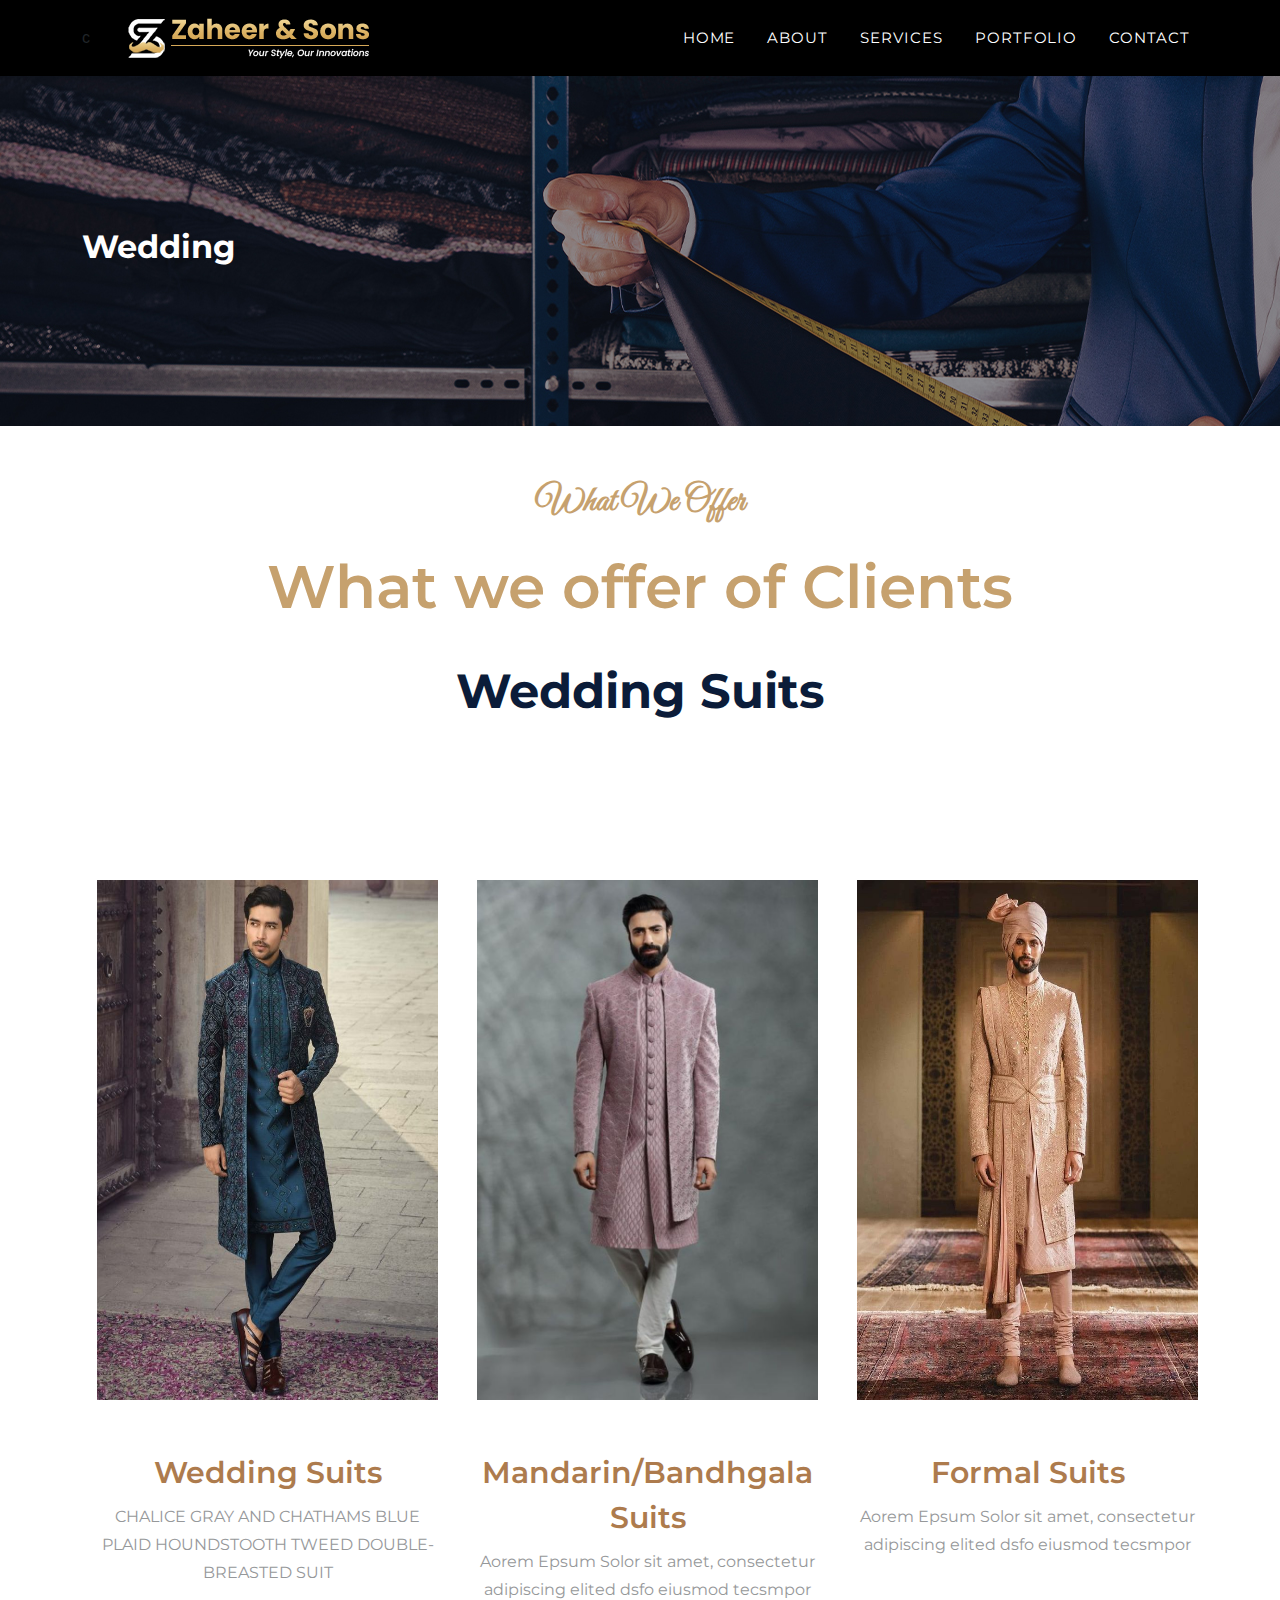
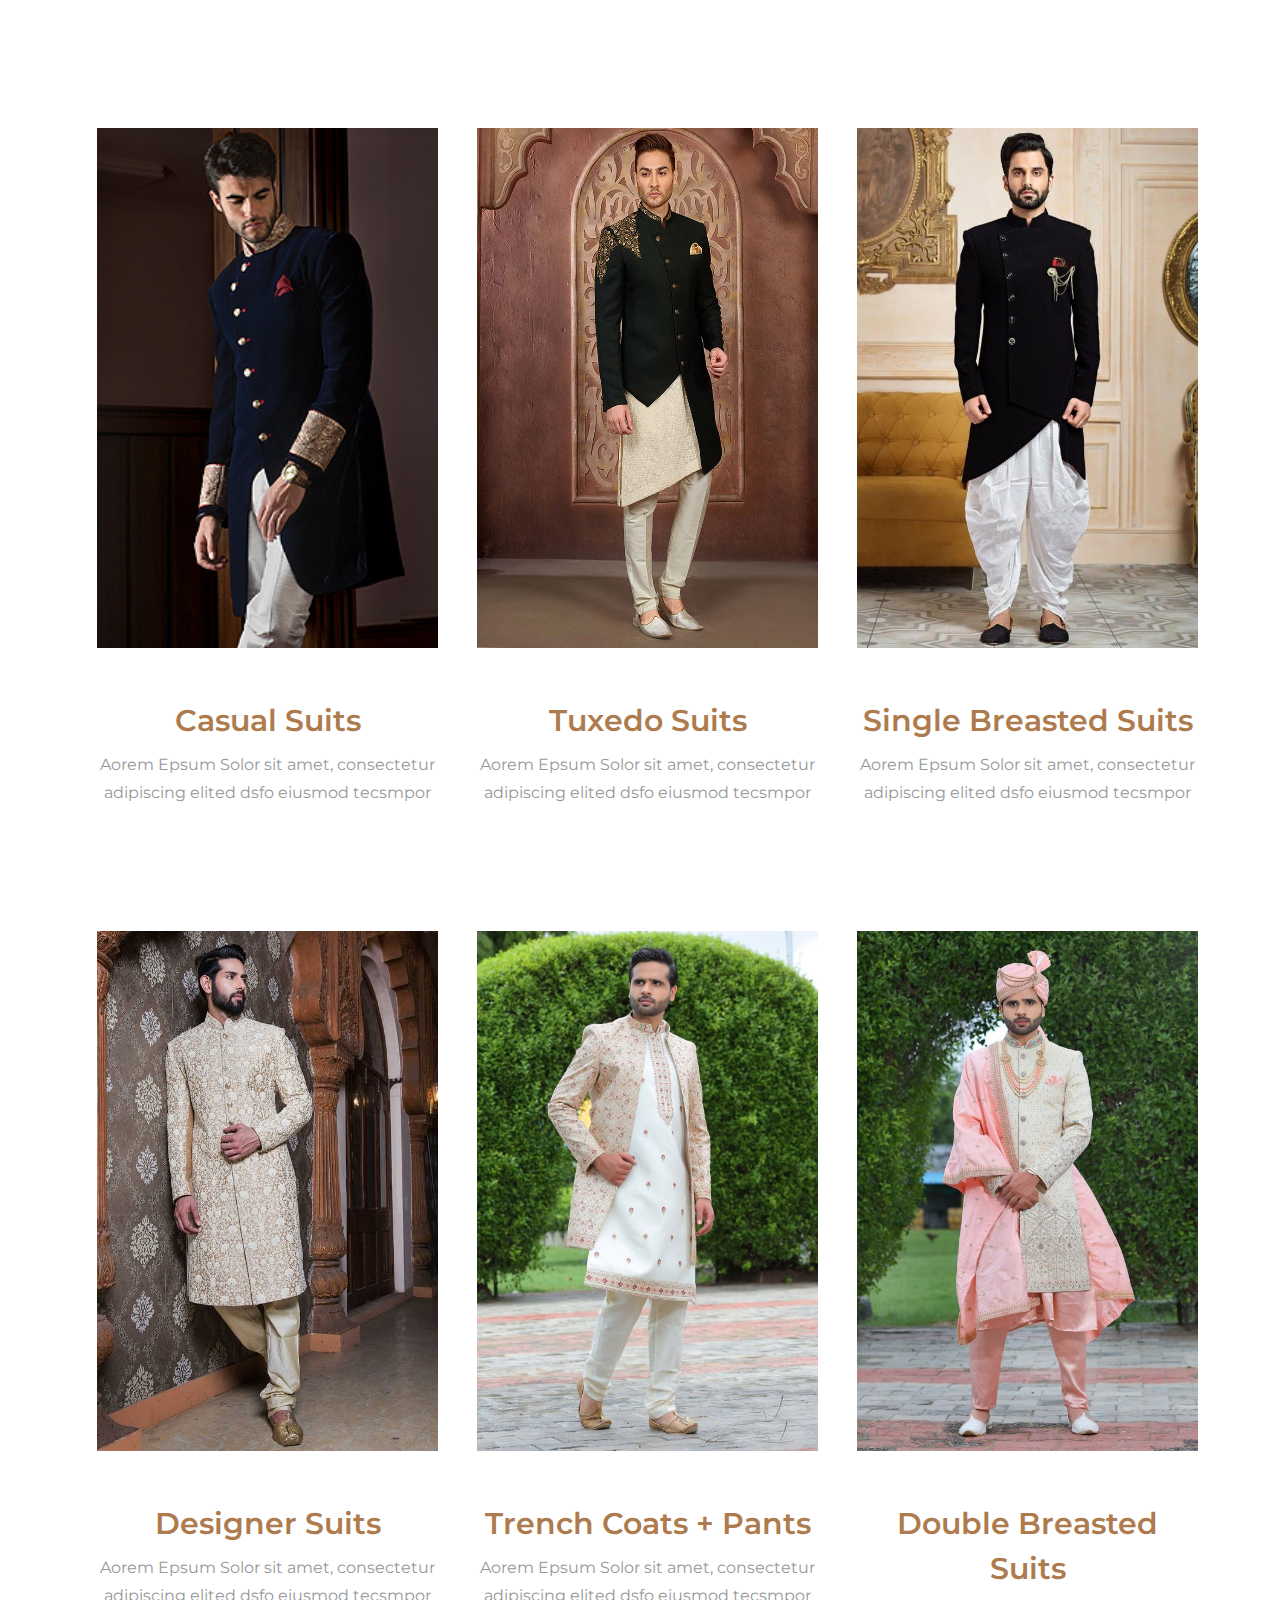
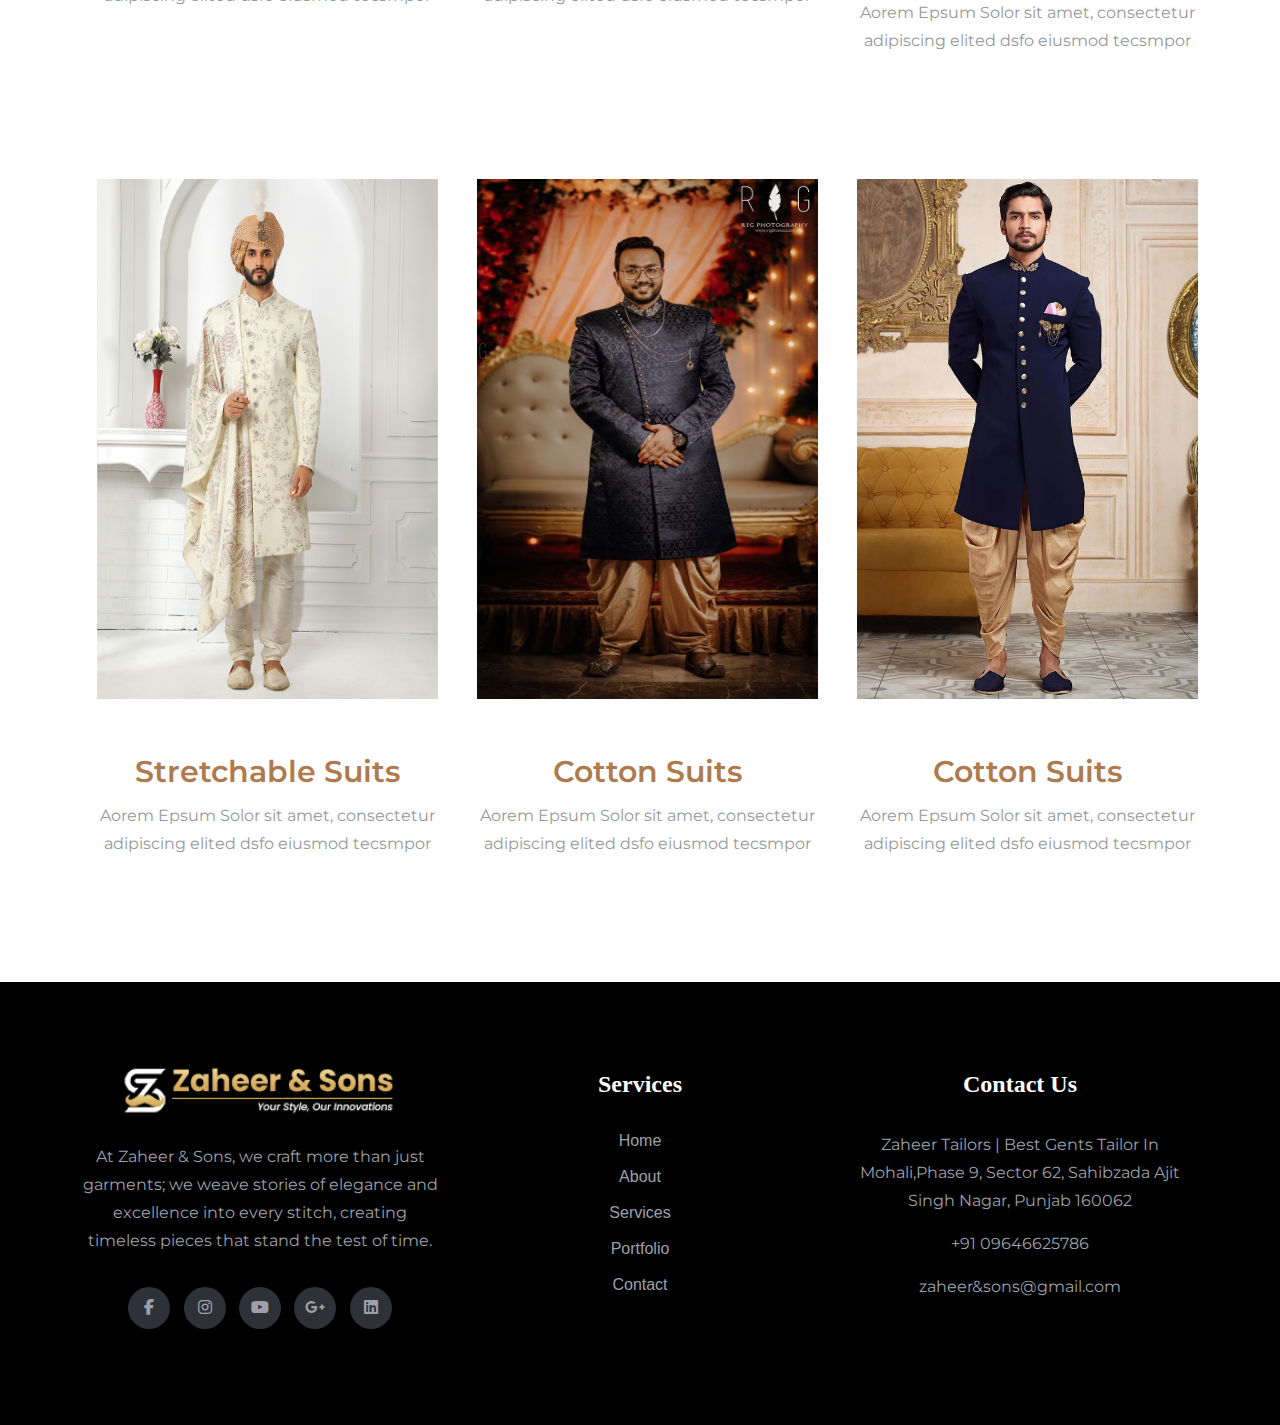
<file: html/wedding.html>
<!DOCTYPE html>
<html lang="en">

<head>
    <meta charset="UTF-8">
    <meta name="viewport" content="width=device-width, initial-scale=1.0">
    <title>Services</title>
    <link rel="stylesheet" href="../css/services.css">
    <link rel="stylesheet" href="../css/styles.css">
    <link rel="stylesheet" href="../css/wedding.css">
</head>
<script src="../js/scripts.js"></script>
<link rel="stylesheet" href="https://unpkg.com/swiper/swiper-bundle.min.css">
<script src="https://unpkg.com/swiper/swiper-bundle.min.js"></script>
<link rel="stylesheet" href="https://cdnjs.cloudflare.com/ajax/libs/font-awesome/6.5.1/css/all.min.css">
<script src="https://cdn.jsdelivr.net/npm/bootstrap@5.3.0-alpha1/dist/js/bootstrap.bundle.min.js"></script>
<script>
    // Initialize Bootstrap Navbar Collapse
    var myNavbar = document.getElementById('mainNav');
    var navbar = new bootstrap.Collapse(myNavbar);
</script>

<body class="body-bg">
    <!-- Navigation-->
    <nav class="navbar navbar-expand-lg navbar-dark fixed-top" id="mainNav">
        <div class="container">c
            <a class="navbar-brand" href="../index.html"><img src="../assets/img/logos/newlogo.png" alt="..." /></a>
            <button class="navbar-toggler" type="button" data-bs-toggle="collapse" data-bs-target="#navbarResponsive"
                aria-controls="navbarResponsive" aria-expanded="false" aria-label="Toggle navigation">
                Menu
                <i class="fas fa-bars ms-1"></i>
            </button>
            <div class="collapse navbar-collapse" id="navbarResponsive">
                <ul class="navbar-nav text-uppercase ms-auto py-4 py-lg-0">
                    <li class="nav-item"><a class="nav-link" href="../index.html">home</a></li>
                    <!-- <li class="nav-item"><a class="nav-link" href="./index.html">Home</a></li> -->
                    <li class="nav-item"><a class="nav-link" href="../html/about.html">About</a></li>
                    <li class="nav-item"><a class="nav-link" href="../html/service.html">Services</a></li>
                    <li class="nav-item"><a class="nav-link" href="../html/portfolio.html">Portfolio</a></li>
                    <!-- <li class="nav-item"><a class="nav-link" href="#about">About</a></li> -->
                    <li class="nav-item"><a class="nav-link" href="../html/contact.html">Contact</a></li>
                </ul>
            </div>
        </div>
    </nav>





    <div class="slider-area ">
        <!-- Mobile Menu -->
        <div class="single-slider slider-height2 d-flex align-items-center"
            data-background="../assets/img/service-section/bg.jpeg">
            <div class="container">
                <div class="row">
                    <div class="col-xl-12">
                        <div class="hero-cap">
                            <h2 style="color: #fff;">Wedding</h2>
                        </div>
                    </div>
                </div>
            </div>
        </div>
    </div>
    <!-- slider Area End-->
    <!-- Clients Offers Start -->
    <div class="clients-area section-padding03">
        <div class="container">
            <!-- Section Tittle -->
            <div class="row">
                <div class="col-lg-12">
                    <div class="section-tittle text-center mb-100">
                        <span class=" wow fadeInUp" data-wow-delay=".2s">What We Offer</span>
                        <h2 class=" wow fadeInUp" data-wow-delay=".3s">What we offer of Clients</h2>
                        <h1>
                            Wedding Suits
                        </h1>
                    </div>
                </div>
            </div>
            <div class="row">
                <div class="col-lg-4 col-md-6 col-sm-6">
                    <div class="single-offers mb-50 wow fadeInUp" data-wow-delay=".2s">
                        <div class="offers-img"><a href="../html/contact.html">
                                <img src="../assets/img/service-section/wedding-suits/wedding-1.jpeg" alt=""></a>
                        </div>
                        <div class="offers-cap">
                            <!-- <span>1</span> -->
                            <h3><a href="../html/contact.html">Wedding Suits</a></h3>
                            <p>CHALICE GRAY AND CHATHAMS BLUE PLAID HOUNDSTOOTH TWEED DOUBLE-BREASTED SUIT </p>
                            <a href="../html/contact.html"><i class="ti-arrow-top-right"></i></a>
                        </div>
                    </div>
                </div>
                <div class="col-lg-4 col-md-6 col-sm-6">
                    <div class="single-offers mb-50 wow fadeInUp" data-wow-delay=".4s">
                        <div class="offers-img"><a href="../html/contact.html">
                                <img src="../assets/img/service-section/wedding-suits/wedding-2.jpeg" alt=""></a>
                        </div>
                        <div class="offers-cap">
                            <!-- <span>2</span> -->
                            <h3><a href="../html/contact.html"> Mandarin/Bandhgala Suits</a></h3>
                            <p>Aorem Epsum Solor sit amet, consectetur adipiscing elited dsfo eiusmod tecsmpor </p>
                            <a href="../html/contact.html"><i class="ti-arrow-top-right"></i></a>
                        </div>
                    </div>
                </div>
                <div class="col-lg-4 col-md-6 col-sm-6">
                    <div class="single-offers mb-50 wow fadeInUp" data-wow-delay=".6s">
                        <div class="offers-img"><a href="../html/contact.html">
                                <img src="../assets/img/service-section/wedding-suits/wedding-3.jpeg" alt=""></a>
                        </div>
                        <div class="offers-cap">
                            <!-- <span>3</span> -->
                            <h3><a href="../html/contact.html">Formal Suits</a></h3>
                            <p>Aorem Epsum Solor sit amet, consectetur adipiscing elited dsfo eiusmod tecsmpor </p>
                            <a href="../html/contact.html"><i class="ti-arrow-top-right"></i></a>
                        </div>
                    </div>
                </div>
                <div class="col-lg-4 col-md-6 col-sm-6">
                    <div class="single-offers mb-50 wow fadeInUp" data-wow-delay=".2s">
                        <div class="offers-img"><a href="../html/contact.html">
                                <img src="../assets/img/service-section/wedding-suits/wedding-4.jpeg" alt=""></a>
                        </div>
                        <div class="offers-cap">
                            <!-- <span>4</span> -->
                            <h3><a href="../html/contact.html">Casual Suits</a></h3>
                            <p>Aorem Epsum Solor sit amet, consectetur adipiscing elited dsfo eiusmod tecsmpor </p>
                            <a href="../html/contact.html"><i class="ti-arrow-top-right"></i></a>
                        </div>
                    </div>
                </div>
                <div class="col-lg-4 col-md-6 col-sm-6">
                    <div class="single-offers mb-50 wow fadeInUp" data-wow-delay=".4s">
                        <div class="offers-img"><a href="../html/contact.html">
                                <img src="../assets/img/service-section/wedding-suits/wedding-5.jpeg" alt=""></a>
                        </div>
                        <div class="offers-cap">
                            <!-- <span>5</span> -->
                            <h3><a href="../html/contact.html"> Tuxedo Suits</a></h3>
                            <p>Aorem Epsum Solor sit amet, consectetur adipiscing elited dsfo eiusmod tecsmpor </p>
                            <a href="../html/contact.html"><i class="ti-arrow-top-right"></i></a>
                        </div>
                    </div>
                </div>
                <div class="col-lg-4 col-md-6 col-sm-6">
                    <div class="single-offers mb-50 wow fadeInUp" data-wow-delay=".6s">
                        <div class="offers-img"><a href="../html/contact.html">
                                <img src="../assets/img/service-section/wedding-suits/wedding-6.jpeg" alt=""></a>
                        </div>
                        <div class="offers-cap">
                            <!-- <span>6</span> -->
                            <h3><a href="../html/contact.html">Single Breasted Suits</a></h3>
                            <p>Aorem Epsum Solor sit amet, consectetur adipiscing elited dsfo eiusmod tecsmpor </p>
                            <a href="../html/contact.html"><i class="ti-arrow-top-right"></i></a>
                        </div>
                    </div>
                </div>
                <div class="col-lg-4 col-md-6 col-sm-6">
                    <div class="single-offers mb-50 wow fadeInUp" data-wow-delay=".6s">
                        <div class="offers-img"><a href="../html/contact.html">
                                <img src="../assets/img/service-section/wedding-suits/wedding-7..jpeg" alt=""></a>
                        </div>
                        <div class="offers-cap">
                            <!-- <span>7</span> -->
                            <h3><a href="../html/contact.html">Designer Suits</a></h3>
                            <p>Aorem Epsum Solor sit amet, consectetur adipiscing elited dsfo eiusmod tecsmpor </p>
                            <a href="../html/contact.html"><i class="ti-arrow-top-right"></i></a>
                        </div>
                    </div>
                </div>
                <div class="col-lg-4 col-md-6 col-sm-6">
                    <div class="single-offers mb-50 wow fadeInUp" data-wow-delay=".6s">
                        <div class="offers-img"><a href="../html/contact.html">
                                <img src="../assets/img/service-section/wedding-suits/wedding8.jpeg" alt=""></a>
                        </div>
                        <div class="offers-cap">
                            <!-- <span>8</span> -->
                            <h3><a href="../html/contact.html">Trench Coats + Pants</a></h3>
                            <p>Aorem Epsum Solor sit amet, consectetur adipiscing elited dsfo eiusmod tecsmpor </p>
                            <a href="../html/contact.html"><i class="ti-arrow-top-right"></i></a>
                        </div>
                    </div>
                </div>
                <div class="col-lg-4 col-md-6 col-sm-6">
                    <div class="single-offers mb-50 wow fadeInUp" data-wow-delay=".6s">
                        <div class="offers-img"><a href="../html/contact.html">
                                <img src="../assets/img/service-section/wedding-suits/wedding9.jpeg" alt=""></a>
                        </div>
                        <div class="offers-cap">
                            <!-- <span>9</span> -->
                            <h3><a href="../html/contact.html">Double Breasted Suits</a></h3>
                            <p>Aorem Epsum Solor sit amet, consectetur adipiscing elited dsfo eiusmod tecsmpor </p>
                            <a href="../html/contact.html"><i class="ti-arrow-top-right"></i></a>
                        </div>
                    </div>
                </div>
                <div class="col-lg-4 col-md-6 col-sm-6">
                    <div class="single-offers mb-50 wow fadeInUp" data-wow-delay=".6s">
                        <div class="offers-img"><a href="../html/contact.html">
                                <img src="../assets/img/service-section/wedding-suits/wedding10.jpeg" alt=""></a>
                        </div>
                        <div class="offers-cap">
                            <!-- <span>10</span> -->
                            <h3><a href="../html/contact.html"> Stretchable Suits</a></h3>
                            <p>Aorem Epsum Solor sit amet, consectetur adipiscing elited dsfo eiusmod tecsmpor </p>
                            <a href="../html/contact.html"><i class="ti-arrow-top-right"></i></a>
                        </div>
                    </div>
                </div>
                <div class="col-lg-4 col-md-6 col-sm-6">
                    <div class="single-offers mb-50 wow fadeInUp" data-wow-delay=".6s">
                        <div class="offers-img"><a href="../html/contact.html">
                                <img src="../assets/img/service-section/wedding-suits/wedding11.avif" alt=""></a>
                        </div>
                        <div class="offers-cap">
                            <!-- <span>11</span> -->
                            <h3><a href="../html/contact.html">Cotton Suits</a></h3>
                            <p>Aorem Epsum Solor sit amet, consectetur adipiscing elited dsfo eiusmod tecsmpor </p>
                            <a href="../html/contact.html"><i class="ti-arrow-top-right"></i></a>
                        </div>
                    </div>
                </div>
                <div class="col-lg-4 col-md-6 col-sm-6">
                    <div class="single-offers mb-50 wow fadeInUp" data-wow-delay=".6s">
                        <div class="offers-img"><a href="../html/contact.html">
                                <img src="../assets/img/service-section/wedding-suits/wedding12.webp" alt=""></a>
                        </div>
                        <div class="offers-cap">
                            <!-- <span>12</span> -->
                            <h3><a href="../html/contact.html">Cotton Suits</a></h3>
                            <p>Aorem Epsum Solor sit amet, consectetur adipiscing elited dsfo eiusmod tecsmpor </p>
                            <a href="../html/contact.html"><i class="ti-arrow-top-right"></i></a>
                        </div>
                    </div>
                </div>
            </div>
        </div>
        <!-- Clients Offers End -->
        <!-- </main> -->

        <footer class="main-footer">
            <div class="container">
                <div class="footer-content">
                    <div class="row">
                        <div class="col-lg-4 col-md-6 col-sm-12 footer-column">
                            <div class="logo-widget footer-widget">
                                <figure class="logo-box"><a href=""><img src="../assets/img/logos//newlogo.png"
                                            alt=""></a>
                                </figure>
                                <div class="text">
                                    <p>At Zaheer & Sons, we craft more than just garments; we weave stories of elegance
                                        and
                                        excellence into every stitch, creating timeless pieces that stand the test of
                                        time.
                                    </p>
                                </div>
                                <ul class="footer-social">
                                    <li><a href="#"><i class="fab fa-facebook-f"></i></a></li>
                                    <li><a href="#"><i class="fab fa-instagram"></i></a></li>
                                    <li><a href="#"><i class="fa-brands fa-youtube"></i></a></li>
                                    <li><a href="#"><i class="fab fa-google-plus-g"></i></a></li>
                                    <li><a href="#"><i class="fab fa-linkedin"></i></a></li>
                                </ul>
                            </div>
                        </div>
                        <div class="col-lg-4 col-md-6 col-sm-12 offset-lg-2 footer-column">
                            <div class="service-widget footer-widget">
                                <div class="footer-title">Services</div>
                                <ul class="list">
                                    <li><a href="../index.html">Home</a></li>
                                    <li><a href="../html/about.html">About</a></li>
                                    <li><a href="../html/service.html">Services</a></li>
                                    <li><a href="../html/portfolio.html">Portfolio</a></li>
                                    <li><a href="../html/contact.html">Contact</a></li>
                                </ul>
                            </div>
                        </div>
                        <div class="col-lg-4 col-md-6 col-sm-12 footer-widget">
                            <div class="contact-widget footer-widget">
                                <div class="footer-title">Contact Us</div>
                                <div class="text">
                                    <p>Zaheer Tailors | Best Gents Tailor In Mohali,Phase 9, Sector 62, Sahibzada Ajit
                                        Singh
                                        Nagar, Punjab 160062</p>
                                    <p>+91 09646625786</p>
                                    <p>zaheer&sons@gmail.com</p>
                                </div>
                            </div>
                        </div>
                    </div>
                </div>
            </div>
        </footer>
</body>

</html>
</file>
